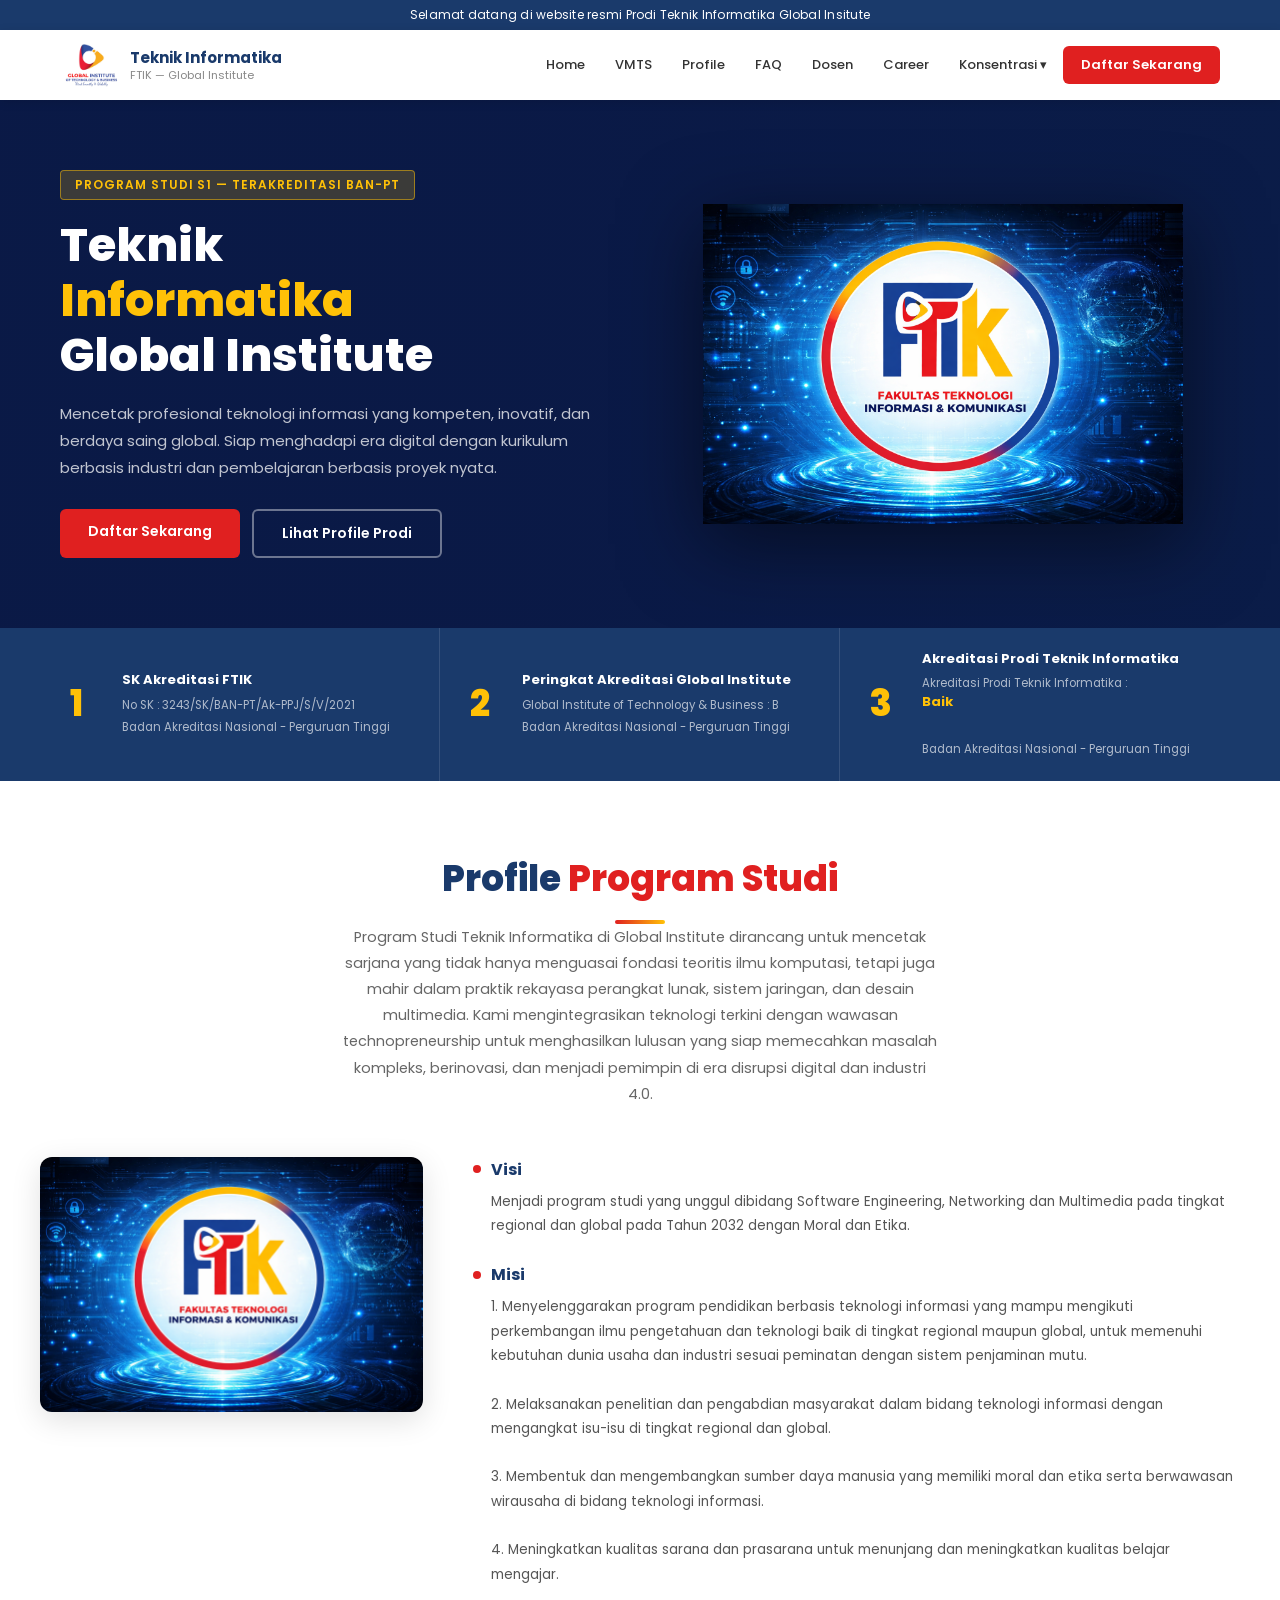
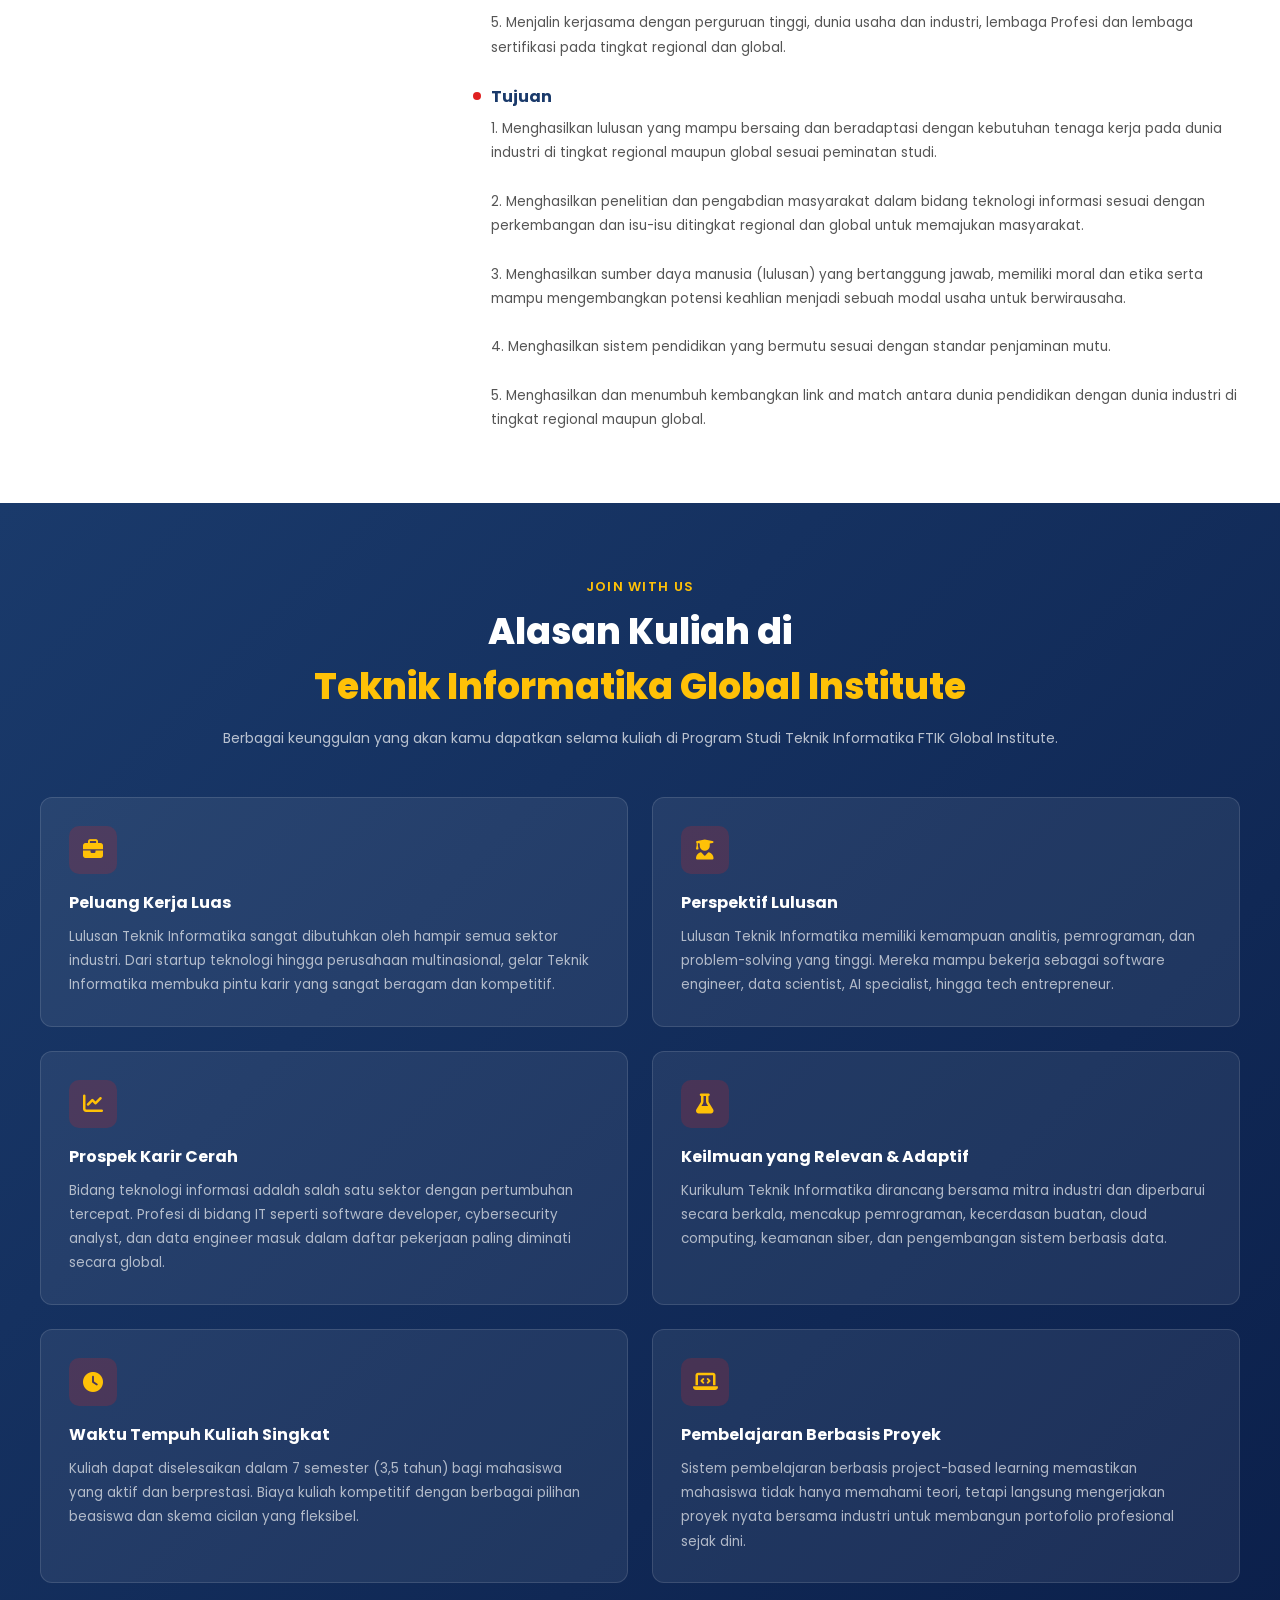
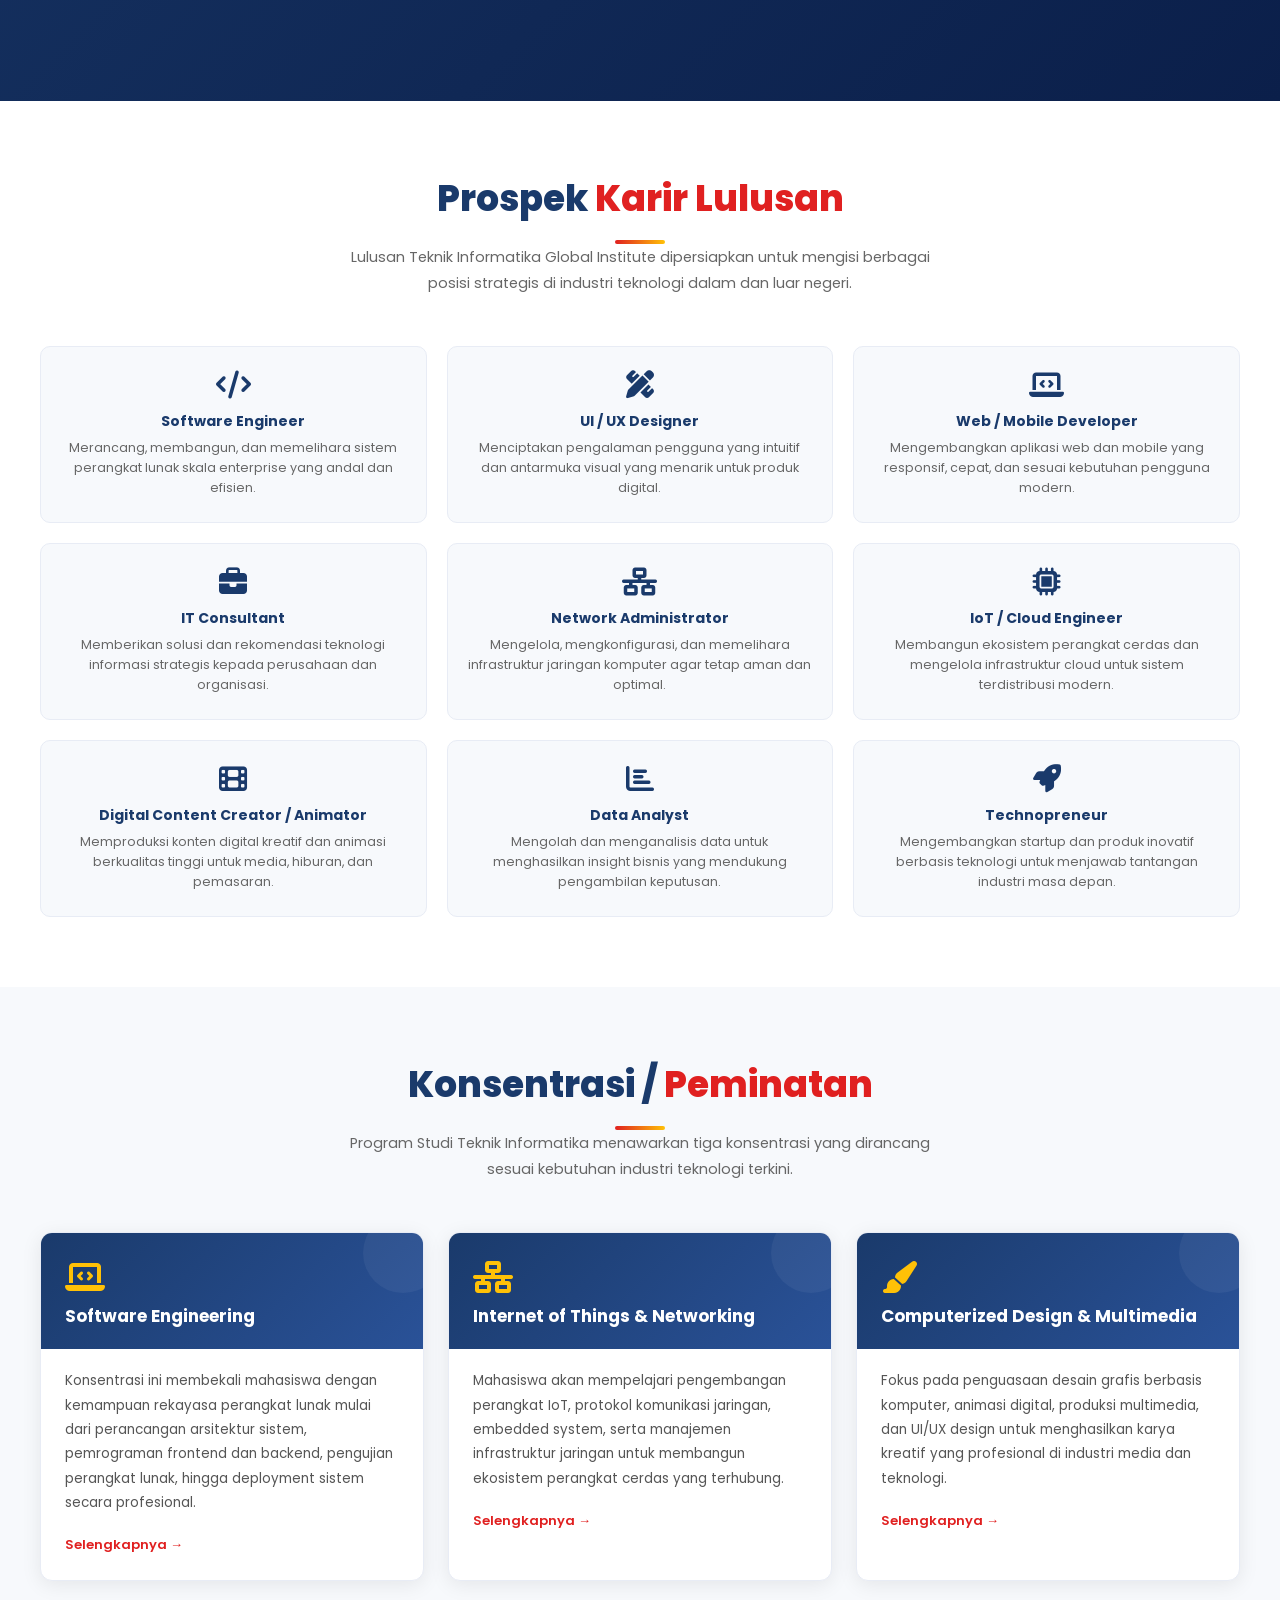
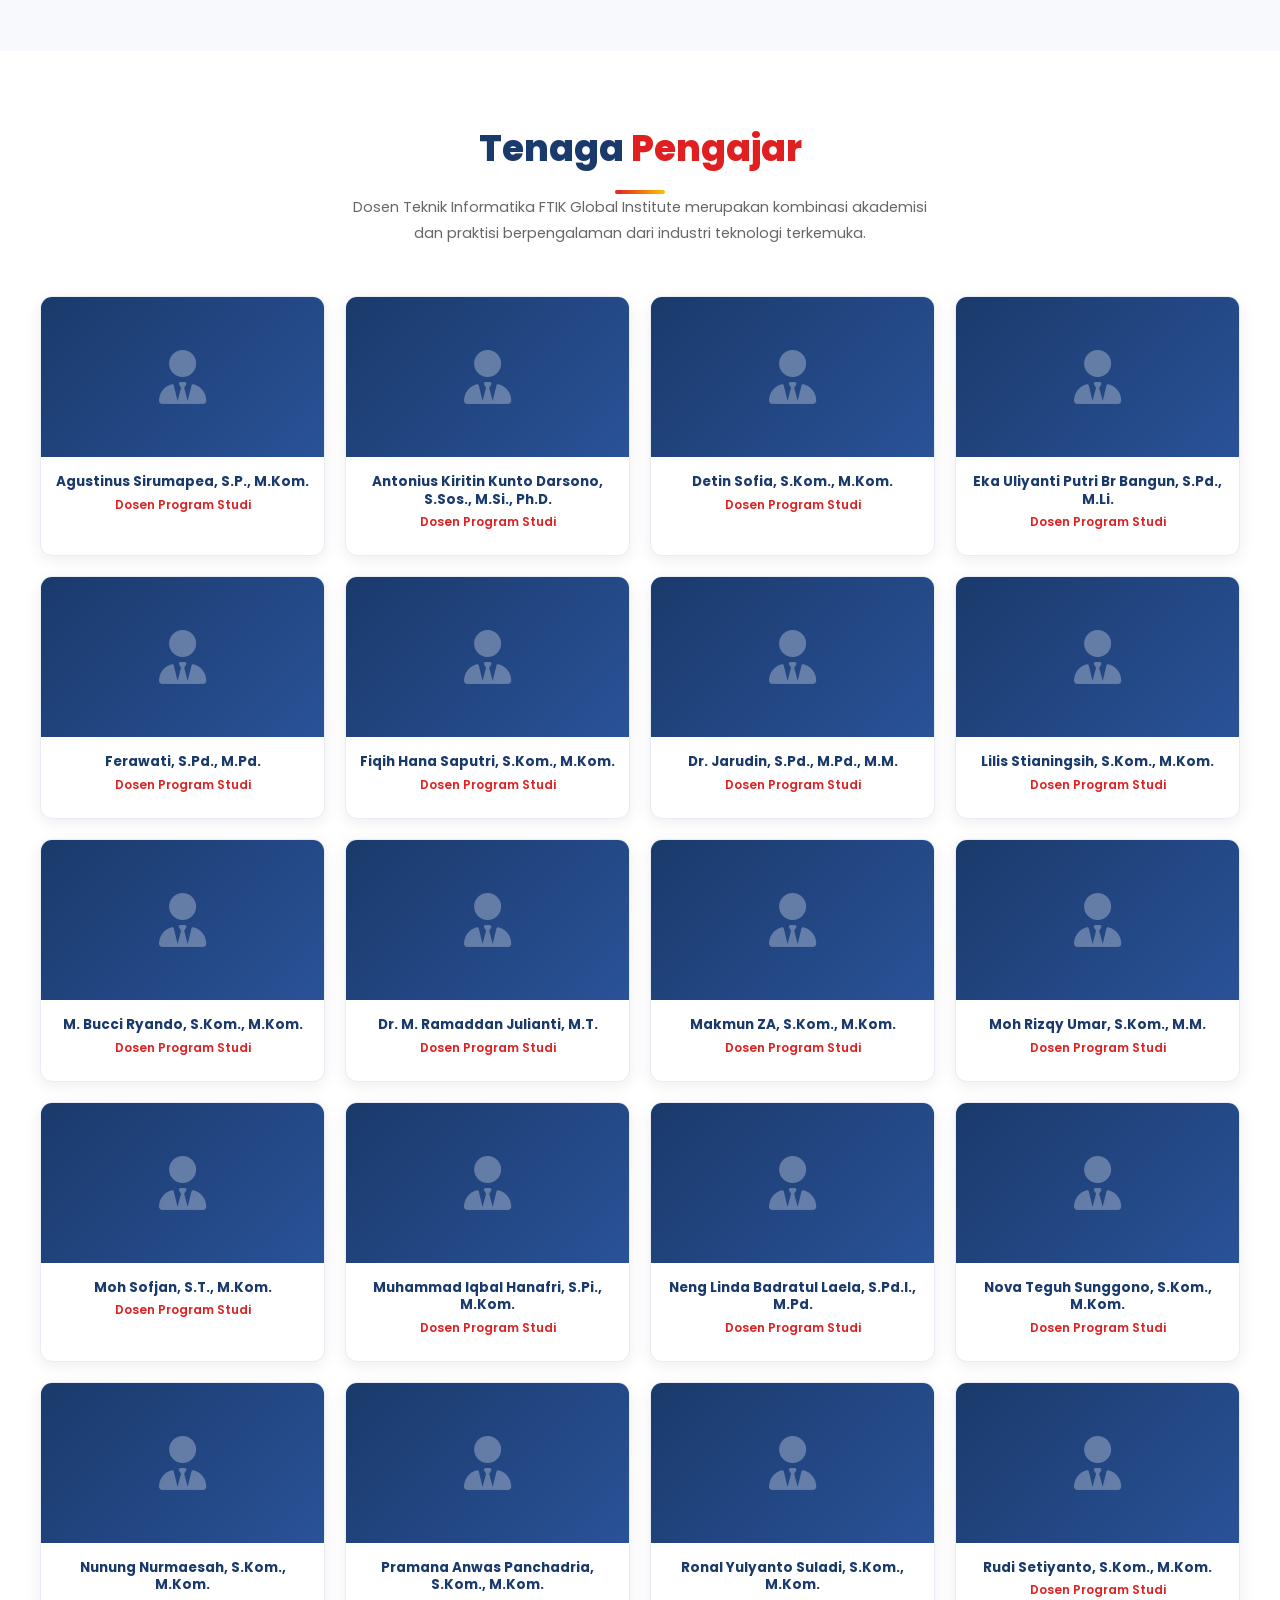
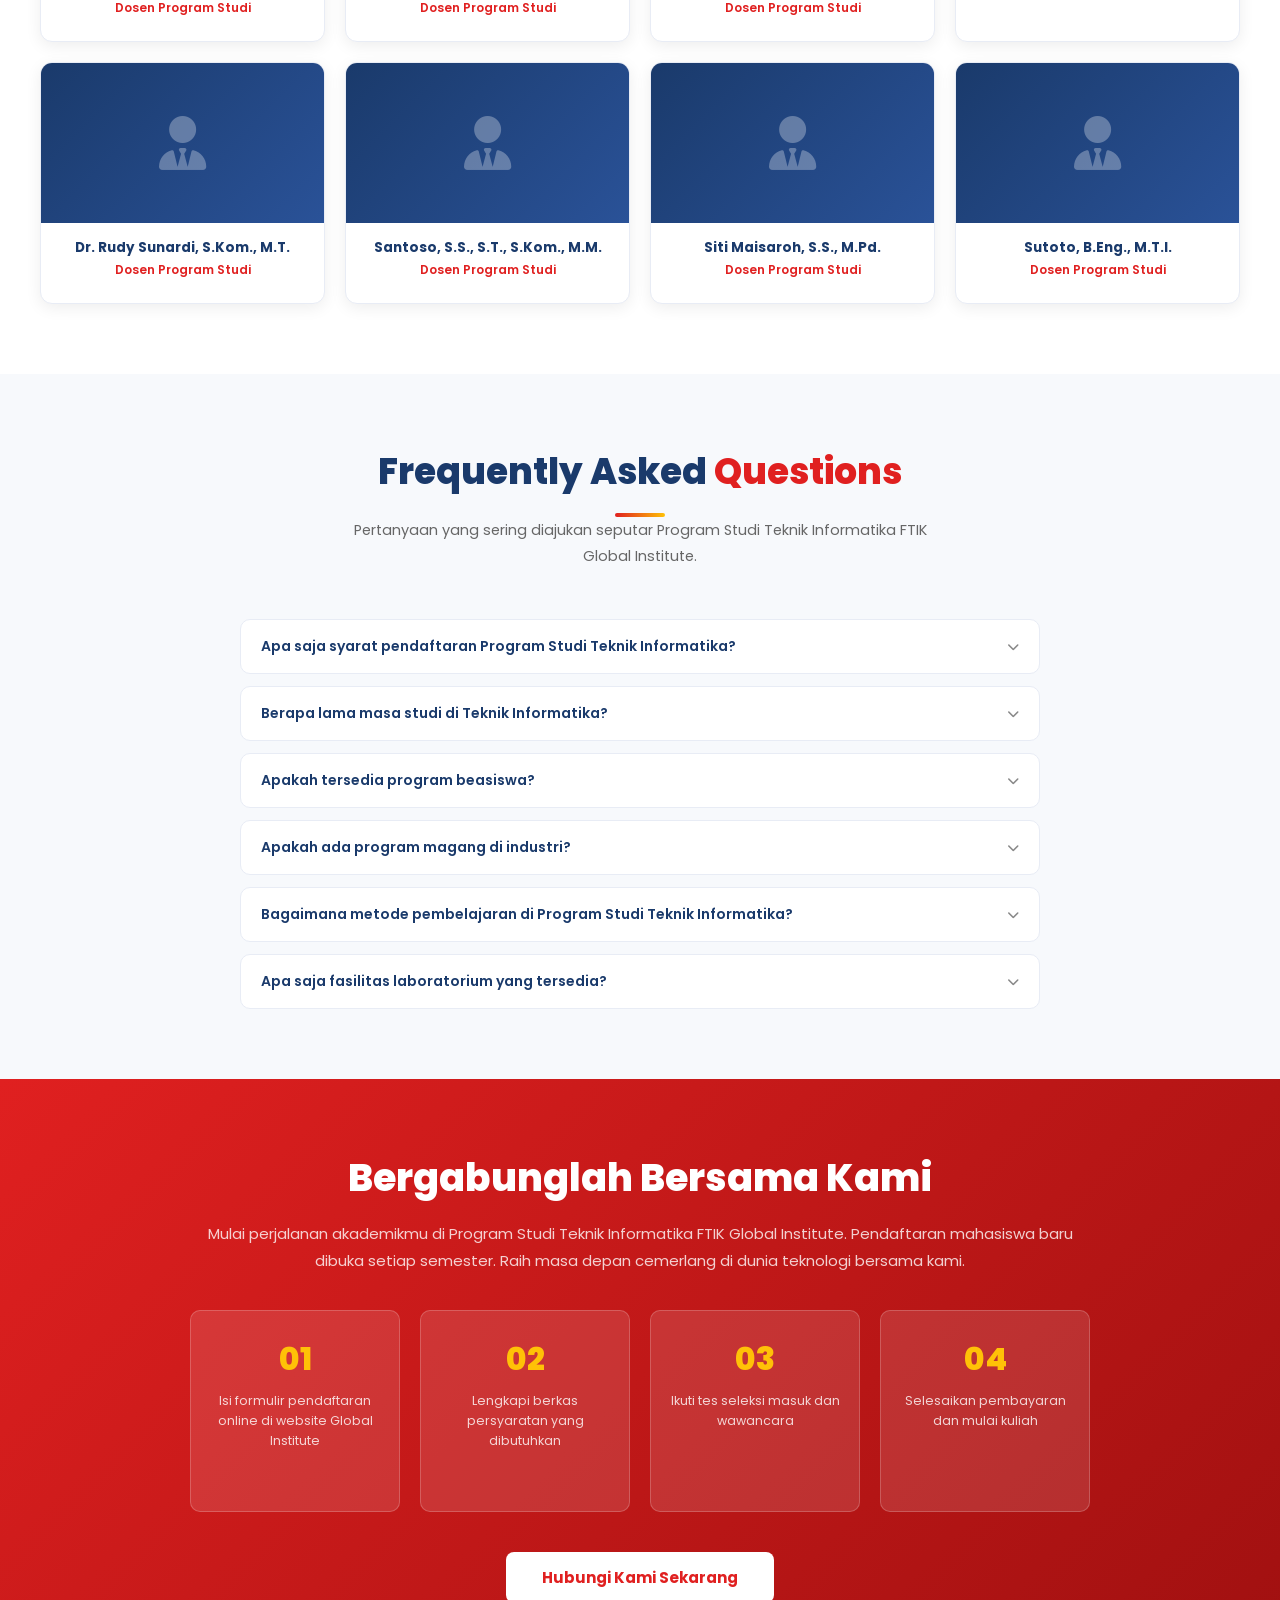
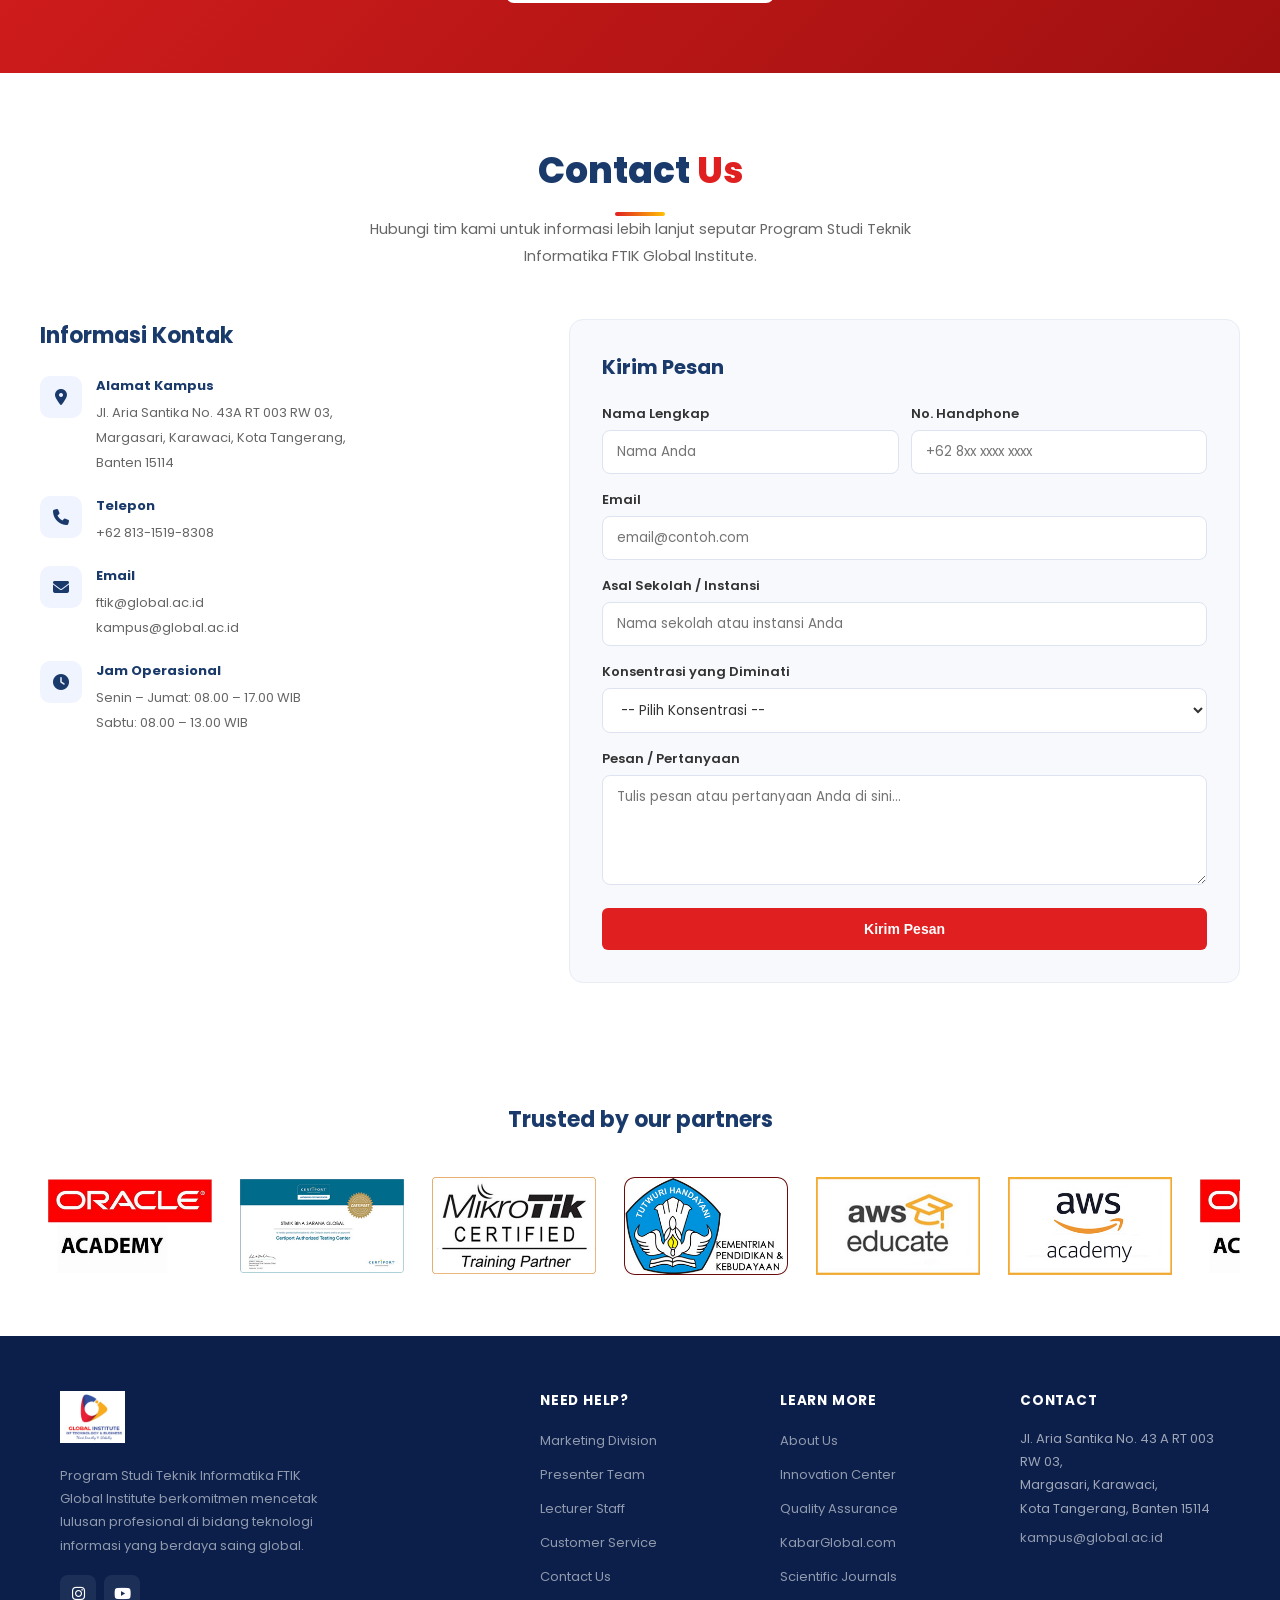
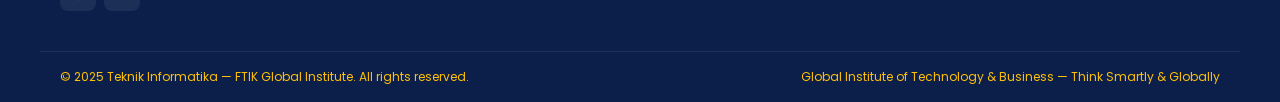
<file: index.html>
<!DOCTYPE html>
<html lang="id">
<head>
<meta charset="UTF-8">
<meta name="viewport" content="width=device-width, initial-scale=1.0">
<title>Teknik Informatika - FTIK Global Institute</title>
<link href="https://fonts.googleapis.com/css2?family=Poppins:wght@300;400;500;600;700;800&display=swap" rel="stylesheet">
<link rel="stylesheet" href="https://cdnjs.cloudflare.com/ajax/libs/font-awesome/6.4.0/css/all.min.css">
<link rel="stylesheet" href="css/style.css">
<link rel="icon" href="img/Logo Global.png">
</head>
<body>

<!-- TOPBAR -->
<div class="topbar">
  Selamat datang di website resmi Prodi Teknik Informatika Global Insitute
</div>

<!-- NAVBAR -->
<nav id="mainNav">
  <div class="nav-container">
    <a href="#" class="nav-logo">
      <img src="img/logo-global.jpeg" alt="Global Institute">
      <div class="nav-logo-text">
        <div class="prodi-name">Teknik Informatika</div>
        <div class="faculty-name">FTIK &mdash; Global Institute</div>
      </div>
    </a>
    <ul class="nav-links">
      <li><a href="#hero" class="active">Home</a></li>
      <li><a href="#vmts">VMTS</a></li>
      <li><a href="#profil">Profile</a></li>
      <li><a href="#faq">FAQ</a></li>
      <li><a href="#dosen">Dosen</a></li>
      <li><a href="#prospek">Career</a></li>
      <li class="dropdown">
        <a href="#">Konsentrasi &#9662;</a>
        <div class="dropdown-menu">
          <a href="kurikulum/se.html">Software Engineering</a>
          <a href="kurikulum/iotn.html">Internet of Things &amp; Networking</a>
          <a href="kurikulum/cdm.html">Computerized Design &amp; Multimedia</a>
        </div>
      </li>
      <li><a href="#kontak" class="nav-cta-btn">Daftar Sekarang</a></li>
    </ul>
    <button class="hamburger" id="hamburger" aria-label="Menu">
      <span></span><span></span><span></span>
    </button>
  </div>
  <div class="mobile-nav" id="mobileNav">
    <ul>
      <li><a href="#hero" onclick="closeMob()">Home</a></li>
      <li><a href="#vmts" onclick="closeMob()">VMTS</a></li>
      <li><a href="#profil" onclick="closeMob()">Profile</a></li>
      <li><a href="#faq" onclick="closeMob()">FAQ</a></li>
      <li><a href="#dosen" onclick="closeMob()">Dosen</a></li>
      <li><a href="#prospek" onclick="closeMob()">Career</a></li>
      <li><a href="#konsentrasi" onclick="closeMob()">Konsentrasi</a></li>
      <li><a href="#kontak" onclick="closeMob()">Daftar Sekarang</a></li>
    </ul>
  </div>
</nav>

<!-- HERO -->
<section class="hero" id="hero">
  <div class="hero-bg" id="heroBg"></div>
  <div class="hero-overlay"></div>
  <div class="hero-content">
    <div class="hero-text">
      <div class="label">Program Studi S1 &mdash; Terakreditasi BAN-PT</div>
      <h1>Teknik<br><span>Informatika</span><br>Global Institute</h1>
      <p>Mencetak profesional teknologi informasi yang kompeten, inovatif, dan berdaya saing global. Siap menghadapi era digital dengan kurikulum berbasis industri dan pembelajaran berbasis proyek nyata.</p>
      <div class="hero-btns">
        <a href="#daftar" class="btn-red">Daftar Sekarang</a>
        <a href="#profil" class="btn-outline-white">Lihat Profile Prodi</a>
      </div>
    </div>
    <div class="hero-img">
      <img src="img/banner-ftik.png" alt="FTIK Teknik Informatika">
    </div>
  </div>
</section>

<!-- AKREDITASI STRIP -->
<div class="accred-strip">
  <div class="accred-inner">
    <div class="accred-item">
      <div class="accred-num">1</div>
      <div class="accred-text">
        <strong>SK Akreditasi FTIK</strong>
        <span>No SK : 3243/SK/BAN-PT/Ak-PPJ/S/V/2021<br>Badan Akreditasi Nasional - Perguruan Tinggi</span>
      </div>
    </div>
    <div class="accred-item">
      <div class="accred-num">2</div>
      <div class="accred-text">
        <strong>Peringkat Akreditasi Global Institute</strong>
        <span>Global Institute of Technology &amp; Business : B<br>Badan Akreditasi Nasional - Perguruan Tinggi</span>
      </div>
    </div>
    <div class="accred-item">
      <div class="accred-num">3</div>
      <div class="accred-text">
        <strong>Akreditasi Prodi Teknik Informatika</strong>
        <span>Akreditasi Prodi Teknik Informatika : <strong style="color:#ffc107">Baik</strong><br>Badan Akreditasi Nasional - Perguruan Tinggi</span>
      </div>
    </div>
  </div>
</div>

<!-- PROFIL -->
<section class="section" id="profil">
  <div class="container">
    <div class="section-header">
      <h2>Profile <span>Program Studi</span></h2>
      <div class="divider"></div>
      <p>Program Studi Teknik Informatika di Global Institute dirancang untuk mencetak sarjana yang tidak hanya menguasai fondasi teoritis ilmu komputasi, tetapi juga mahir dalam praktik rekayasa perangkat lunak, sistem jaringan, dan desain multimedia. Kami mengintegrasikan teknologi terkini dengan wawasan technopreneurship untuk menghasilkan lulusan yang siap memecahkan masalah kompleks, berinovasi, dan menjadi pemimpin di era disrupsi digital dan industri 4.0.</p>
    </div>
    <div class="why-grid" id="vmts">
      <img src="img/banner-ftik.png" alt="Tentang FTIK Teknik Informatika">
      <div class="why-items">
        <div class="why-item">
          <h4>Visi</h4>
          <p>Menjadi program studi yang unggul dibidang Software Engineering, Networking dan Multimedia pada tingkat regional dan global pada Tahun 2032 dengan Moral dan Etika.</p>
        </div>
        <div class="why-item">
          <h4>Misi</h4>
          <p>1. Menyelenggarakan program pendidikan berbasis teknologi informasi yang mampu mengikuti perkembangan ilmu pengetahuan dan teknologi baik di tingkat regional maupun global, untuk memenuhi kebutuhan dunia usaha dan industri sesuai peminatan dengan sistem penjaminan mutu. <br><br> 2. Melaksanakan penelitian dan pengabdian masyarakat dalam bidang teknologi informasi dengan mengangkat isu-isu di tingkat regional dan global. <br><br> 3. Membentuk dan mengembangkan sumber daya manusia yang memiliki moral dan etika serta berwawasan wirausaha di bidang teknologi informasi. <br><br> 4. Meningkatkan kualitas sarana dan prasarana untuk menunjang dan meningkatkan kualitas belajar mengajar. <br><br> 5. Menjalin kerjasama dengan perguruan tinggi, dunia usaha dan industri, lembaga Profesi dan lembaga sertifikasi pada tingkat regional dan global.</p>
        </div>
        <div class="why-item">
          <h4>Tujuan</h4>
          <p>1. Menghasilkan lulusan yang mampu bersaing dan beradaptasi dengan kebutuhan tenaga kerja pada dunia industri di tingkat regional maupun global sesuai peminatan studi. <br><br> 2. Menghasilkan penelitian dan pengabdian masyarakat dalam bidang teknologi informasi sesuai dengan perkembangan dan isu-isu ditingkat regional dan global untuk memajukan masyarakat. <br><br> 3. Menghasilkan sumber daya manusia (lulusan) yang bertanggung jawab, memiliki moral dan etika serta mampu mengembangkan potensi keahlian menjadi sebuah modal usaha untuk berwirausaha. <br><br> 4. Menghasilkan sistem pendidikan yang bermutu sesuai dengan standar penjaminan mutu. <br><br> 5. Menghasilkan dan menumbuh kembangkan link and match antara dunia pendidikan dengan dunia industri di tingkat regional maupun global.</p>
        </div>
      </div>
    </div>
  </div>
</section>

<!-- JOIN WITH US -->
<section class="join-section">
  <div class="join-inner">
    <div class="join-title">
      <span>Join With Us</span>
      <h2>Alasan Kuliah di<br><em>Teknik Informatika Global Institute</em></h2>
    </div>
    <p class="join-subtitle">Berbagai keunggulan yang akan kamu dapatkan selama kuliah di Program Studi Teknik Informatika FTIK Global Institute.</p>
    <div class="join-blocks">
      <div class="join-block">
        <div class="join-block-icon"><i class="fas fa-briefcase"></i></div>
        <h4>Peluang Kerja Luas</h4>
        <p>Lulusan Teknik Informatika sangat dibutuhkan oleh hampir semua sektor industri. Dari startup teknologi hingga perusahaan multinasional, gelar Teknik Informatika membuka pintu karir yang sangat beragam dan kompetitif.</p>
      </div>
      <div class="join-block">
        <div class="join-block-icon"><i class="fas fa-user-graduate"></i></div>
        <h4>Perspektif Lulusan</h4>
        <p>Lulusan Teknik Informatika memiliki kemampuan analitis, pemrograman, dan problem-solving yang tinggi. Mereka mampu bekerja sebagai software engineer, data scientist, AI specialist, hingga tech entrepreneur.</p>
      </div>
      <div class="join-block">
        <div class="join-block-icon"><i class="fas fa-chart-line"></i></div>
        <h4>Prospek Karir Cerah</h4>
        <p>Bidang teknologi informasi adalah salah satu sektor dengan pertumbuhan tercepat. Profesi di bidang IT seperti software developer, cybersecurity analyst, dan data engineer masuk dalam daftar pekerjaan paling diminati secara global.</p>
      </div>
      <div class="join-block">
        <div class="join-block-icon"><i class="fas fa-flask"></i></div>
        <h4>Keilmuan yang Relevan &amp; Adaptif</h4>
        <p>Kurikulum Teknik Informatika dirancang bersama mitra industri dan diperbarui secara berkala, mencakup pemrograman, kecerdasan buatan, cloud computing, keamanan siber, dan pengembangan sistem berbasis data.</p>
      </div>
      <div class="join-block">
        <div class="join-block-icon"><i class="fas fa-clock"></i></div>
        <h4>Waktu Tempuh Kuliah Singkat</h4>
        <p>Kuliah dapat diselesaikan dalam 7 semester (3,5 tahun) bagi mahasiswa yang aktif dan berprestasi. Biaya kuliah kompetitif dengan berbagai pilihan beasiswa dan skema cicilan yang fleksibel.</p>
      </div>
      <div class="join-block">
        <div class="join-block-icon"><i class="fas fa-laptop-code"></i></div>
        <h4>Pembelajaran Berbasis Proyek</h4>
        <p>Sistem pembelajaran berbasis project-based learning memastikan mahasiswa tidak hanya memahami teori, tetapi langsung mengerjakan proyek nyata bersama industri untuk membangun portofolio profesional sejak dini.</p>
      </div>
    </div>
  </div>
</section>

<!-- PROSPEK KERJA -->
<section class="prospek-section section" id="prospek">
  <div class="container">
    <div class="section-header">
      <h2>Prospek <span>Karir Lulusan</span></h2>
      <div class="divider"></div>
      <p>Lulusan Teknik Informatika Global Institute dipersiapkan untuk mengisi berbagai posisi strategis di industri teknologi dalam dan luar negeri.</p>
    </div>
    <div class="prospek-grid">
      <div class="prospek-card">
        <i class="fas fa-code"></i>
        <h5>Software Engineer</h5>
        <p>Merancang, membangun, dan memelihara sistem perangkat lunak skala enterprise yang andal dan efisien.</p>
      </div>
      <div class="prospek-card">
        <i class="fas fa-pencil-ruler"></i>
        <h5>UI / UX Designer</h5>
        <p>Menciptakan pengalaman pengguna yang intuitif dan antarmuka visual yang menarik untuk produk digital.</p>
      </div>
      <div class="prospek-card">
        <i class="fas fa-laptop-code"></i>
        <h5>Web / Mobile Developer</h5>
        <p>Mengembangkan aplikasi web dan mobile yang responsif, cepat, dan sesuai kebutuhan pengguna modern.</p>
      </div>
      <div class="prospek-card">
        <i class="fas fa-briefcase"></i>
        <h5>IT Consultant</h5>
        <p>Memberikan solusi dan rekomendasi teknologi informasi strategis kepada perusahaan dan organisasi.</p>
      </div>
      <div class="prospek-card">
        <i class="fas fa-network-wired"></i>
        <h5>Network Administrator</h5>
        <p>Mengelola, mengkonfigurasi, dan memelihara infrastruktur jaringan komputer agar tetap aman dan optimal.</p>
      </div>
      <div class="prospek-card">
        <i class="fas fa-microchip"></i>
        <h5>IoT / Cloud Engineer</h5>
        <p>Membangun ekosistem perangkat cerdas dan mengelola infrastruktur cloud untuk sistem terdistribusi modern.</p>
      </div>
      <div class="prospek-card">
        <i class="fas fa-film"></i>
        <h5>Digital Content Creator / Animator</h5>
        <p>Memproduksi konten digital kreatif dan animasi berkualitas tinggi untuk media, hiburan, dan pemasaran.</p>
      </div>
      <div class="prospek-card">
        <i class="fas fa-chart-bar"></i>
        <h5>Data Analyst</h5>
        <p>Mengolah dan menganalisis data untuk menghasilkan insight bisnis yang mendukung pengambilan keputusan.</p>
      </div>
      <div class="prospek-card">
        <i class="fas fa-rocket"></i>
        <h5>Technopreneur</h5>
        <p>Mengembangkan startup dan produk inovatif berbasis teknologi untuk menjawab tantangan industri masa depan.</p>
      </div>
    </div>
  </div>
</section>

<!-- KONSENTRASI -->
<section class="section section-alt" id="konsentrasi">
  <div class="container">
    <div class="section-header">
      <h2>Konsentrasi / <span>Peminatan</span></h2>
      <div class="divider"></div>
      <p>Program Studi Teknik Informatika menawarkan tiga konsentrasi yang dirancang sesuai kebutuhan industri teknologi terkini.</p>
    </div>
    <div class="konsentrasi-grid">
      <div class="konsentrasi-card">
        <div class="konsentrasi-top">
          <i class="fas fa-laptop-code"></i>
          <h4>Software Engineering</h4>
        </div>
        <div class="konsentrasi-body">
          <p>Konsentrasi ini membekali mahasiswa dengan kemampuan rekayasa perangkat lunak mulai dari perancangan arsitektur sistem, pemrograman frontend dan backend, pengujian perangkat lunak, hingga deployment sistem secara profesional.</p>
          <a href="kurikulum/se.html">Selengkapnya &rarr;</a>
        </div>
      </div>
      <div class="konsentrasi-card">
        <div class="konsentrasi-top">
          <i class="fas fa-network-wired"></i>
          <h4>Internet of Things &amp; Networking</h4>
        </div>
        <div class="konsentrasi-body">
          <p>Mahasiswa akan mempelajari pengembangan perangkat IoT, protokol komunikasi jaringan, embedded system, serta manajemen infrastruktur jaringan untuk membangun ekosistem perangkat cerdas yang terhubung.</p>
          <a href="kurikulum/iotn.html">Selengkapnya &rarr;</a>
        </div>
      </div>
      <div class="konsentrasi-card">
        <div class="konsentrasi-top">
          <i class="fas fa-paint-brush"></i>
          <h4>Computerized Design &amp; Multimedia</h4>
        </div>
        <div class="konsentrasi-body">
          <p>Fokus pada penguasaan desain grafis berbasis komputer, animasi digital, produksi multimedia, dan UI/UX design untuk menghasilkan karya kreatif yang profesional di industri media dan teknologi.</p>
          <a href="kurikulum/cdm.html">Selengkapnya &rarr;</a>
        </div>
      </div>
    </div>
  </div>
</section>

<!-- DOSEN -->
<section class="section" id="dosen">
  <div class="container">
    <div class="section-header">
      <h2>Tenaga <span>Pengajar</span></h2>
      <div class="divider"></div>
      <p>Dosen Teknik Informatika FTIK Global Institute merupakan kombinasi akademisi dan praktisi berpengalaman dari industri teknologi terkemuka.</p>
    </div>
    <div class="dosen-grid">
      <div class="dosen-card">
        <div class="dosen-photo"><i class="fas fa-user-tie"></i></div>
        <div class="dosen-info">
          <h5>Agustinus Sirumapea, S.P., M.Kom.</h5>
          <div class="jabatan">Dosen Program Studi</div>
          <!-- <div class="keahlian">AI &amp; Machine Learning</div> -->
        </div>
      </div>
      <div class="dosen-card">
        <div class="dosen-photo"><i class="fas fa-user-tie"></i></div>
        <div class="dosen-info">
          <h5>Antonius Kiritin Kunto Darsono, S.Sos., M.Si., Ph.D.</h5>
          <div class="jabatan">Dosen Program Studi</div>
        </div>
      </div>
      <div class="dosen-card">
        <div class="dosen-photo"><i class="fas fa-user-tie"></i></div>
        <div class="dosen-info">
          <h5>Detin Sofia, S.Kom., M.Kom.</h5>
          <div class="jabatan">Dosen Program Studi</div>
        </div>
      </div>
      <div class="dosen-card">
        <div class="dosen-photo"><i class="fas fa-user-tie"></i></div>
        <div class="dosen-info">
          <h5>Eka Uliyanti Putri Br Bangun, S.Pd., M.Li.</h5>
          <div class="jabatan">Dosen Program Studi</div>
        </div>
      </div>
      <div class="dosen-card">
        <div class="dosen-photo"><i class="fas fa-user-tie"></i></div>
        <div class="dosen-info">
          <h5>Ferawati, S.Pd., M.Pd.</h5>
          <div class="jabatan">Dosen Program Studi</div>
        </div>
      </div>
      <div class="dosen-card">
        <div class="dosen-photo"><i class="fas fa-user-tie"></i></div>
        <div class="dosen-info">
          <h5>Fiqih Hana Saputri, S.Kom., M.Kom.</h5>
          <div class="jabatan">Dosen Program Studi</div>
        </div>
      </div>
      <div class="dosen-card">
        <div class="dosen-photo"><i class="fas fa-user-tie"></i></div>
        <div class="dosen-info">
          <h5>Dr. Jarudin, S.Pd., M.Pd., M.M.</h5>
          <div class="jabatan">Dosen Program Studi</div>
        </div>
      </div>
      <div class="dosen-card">
        <div class="dosen-photo"><i class="fas fa-user-tie"></i></div>
        <div class="dosen-info">
          <h5>Lilis Stianingsih, S.Kom., M.Kom.</h5>
          <div class="jabatan">Dosen Program Studi</div>
        </div>
      </div>
      <div class="dosen-card">
        <div class="dosen-photo"><i class="fas fa-user-tie"></i></div>
        <div class="dosen-info">
          <h5>M. Bucci Ryando, S.Kom., M.Kom.</h5>
          <div class="jabatan">Dosen Program Studi</div>
        </div>
      </div>
      <div class="dosen-card">
        <div class="dosen-photo"><i class="fas fa-user-tie"></i></div>
        <div class="dosen-info">
          <h5>Dr. M. Ramaddan Julianti, M.T.</h5>
          <div class="jabatan">Dosen Program Studi</div>
        </div>
      </div>
      <div class="dosen-card">
        <div class="dosen-photo"><i class="fas fa-user-tie"></i></div>
        <div class="dosen-info">
          <h5>Makmun ZA, S.Kom., M.Kom.</h5>
          <div class="jabatan">Dosen Program Studi</div>
        </div>
      </div>
      <div class="dosen-card">
        <div class="dosen-photo"><i class="fas fa-user-tie"></i></div>
        <div class="dosen-info">
          <h5>Moh Rizqy Umar, S.Kom., M.M.</h5>
          <div class="jabatan">Dosen Program Studi</div>
        </div>
      </div>
      <div class="dosen-card">
        <div class="dosen-photo"><i class="fas fa-user-tie"></i></div>
        <div class="dosen-info">
          <h5>Moh Sofjan, S.T., M.Kom.</h5>
          <div class="jabatan">Dosen Program Studi</div>
        </div>
      </div>
      <div class="dosen-card">
        <div class="dosen-photo"><i class="fas fa-user-tie"></i></div>
        <div class="dosen-info">
          <h5>Muhammad Iqbal Hanafri, S.Pi., M.Kom.</h5>
          <div class="jabatan">Dosen Program Studi</div>
        </div>
      </div>
      <div class="dosen-card">
        <div class="dosen-photo"><i class="fas fa-user-tie"></i></div>
        <div class="dosen-info">
          <h5>Neng Linda Badratul Laela, S.Pd.I., M.Pd.</h5>
          <div class="jabatan">Dosen Program Studi</div>
        </div>
      </div>
      <div class="dosen-card">
        <div class="dosen-photo"><i class="fas fa-user-tie"></i></div>
        <div class="dosen-info">
          <h5>Nova Teguh Sunggono, S.Kom., M.Kom.</h5>
          <div class="jabatan">Dosen Program Studi</div>
        </div>
      </div>
      <div class="dosen-card">
        <div class="dosen-photo"><i class="fas fa-user-tie"></i></div>
        <div class="dosen-info">
          <h5>Nunung Nurmaesah, S.Kom., M.Kom.</h5>
          <div class="jabatan">Dosen Program Studi</div>
        </div>
      </div>
      <div class="dosen-card">
        <div class="dosen-photo"><i class="fas fa-user-tie"></i></div>
        <div class="dosen-info">
          <h5>Pramana Anwas Panchadria, S.Kom., M.Kom.</h5>
          <div class="jabatan">Dosen Program Studi</div>
        </div>
      </div>
      <div class="dosen-card">
        <div class="dosen-photo"><i class="fas fa-user-tie"></i></div>
        <div class="dosen-info">
          <h5>Ronal Yulyanto Suladi, S.Kom., M.Kom.</h5>
          <div class="jabatan">Dosen Program Studi</div>
        </div>
      </div>
      <div class="dosen-card">
        <div class="dosen-photo"><i class="fas fa-user-tie"></i></div>
        <div class="dosen-info">
          <h5>Rudi Setiyanto, S.Kom., M.Kom.</h5>
          <div class="jabatan">Dosen Program Studi</div>
        </div>
      </div>
      <div class="dosen-card">
        <div class="dosen-photo"><i class="fas fa-user-tie"></i></div>
        <div class="dosen-info">
          <h5>Dr. Rudy Sunardi, S.Kom., M.T.</h5>
          <div class="jabatan">Dosen Program Studi</div>
        </div>
      </div>
      <div class="dosen-card">
        <div class="dosen-photo"><i class="fas fa-user-tie"></i></div>
        <div class="dosen-info">
          <h5>Santoso, S.S., S.T., S.Kom., M.M.</h5>
          <div class="jabatan">Dosen Program Studi</div>
        </div>
      </div>
      <div class="dosen-card">
        <div class="dosen-photo"><i class="fas fa-user-tie"></i></div>
        <div class="dosen-info">
          <h5>Siti Maisaroh, S.S., M.Pd.</h5>
          <div class="jabatan">Dosen Program Studi</div>
        </div>
      </div>
      <div class="dosen-card">
        <div class="dosen-photo"><i class="fas fa-user-tie"></i></div>
        <div class="dosen-info">
          <h5>Sutoto, B.Eng., M.T.I.</h5>
          <div class="jabatan">Dosen Program Studi</div>
        </div>
      </div>
    </div>
  </div>
</section>

<!-- FAQ -->
<section class="section section-alt" id="faq">
  <div class="container">
    <div class="section-header">
      <h2>Frequently Asked <span>Questions</span></h2>
      <div class="divider"></div>
      <p>Pertanyaan yang sering diajukan seputar Program Studi Teknik Informatika FTIK Global Institute.</p>
    </div>
    <div class="faq-list">
      <div class="faq-item">
        <div class="faq-q">Apa saja syarat pendaftaran Program Studi Teknik Informatika? <i class="fas fa-chevron-down"></i></div>
        <div class="faq-a">Syarat pendaftaran meliputi: ijazah SMA/SMK/sederajat, pas foto terbaru, KTP/KK, dan mengisi formulir pendaftaran online. Tidak ada persyaratan jurusan SMA tertentu – semua latar belakang disambut.</div>
      </div>
      <div class="faq-item">
        <div class="faq-q">Berapa lama masa studi di Teknik Informatika? <i class="fas fa-chevron-down"></i></div>
        <div class="faq-a">Masa studi normal adalah 8 semester (4 tahun), namun mahasiswa berprestasi dapat menyelesaikan dalam 7 semester (3,5 tahun). Program studi kami juga menyediakan jalur percepatan kelulusan.</div>
      </div>
      <div class="faq-item">
        <div class="faq-q">Apakah tersedia program beasiswa? <i class="fas fa-chevron-down"></i></div>
        <div class="faq-a">Ya, tersedia berbagai program beasiswa antara lain: beasiswa prestasi akademik, beasiswa mahasiswa tidak mampu, beasiswa KIP-Kuliah dari pemerintah, serta beasiswa dari mitra industri yang bekerja sama dengan Global Institute.</div>
      </div>
      <div class="faq-item">
        <div class="faq-q">Apakah ada program magang di industri? <i class="fas fa-chevron-down"></i></div>
        <div class="faq-a">Tentu. Program Studi Teknik Informatika memiliki kemitraan aktif dengan 100+ perusahaan teknologi. Magang industri terintegrasi dalam kurikulum pada semester 6-7 dan difasilitasi oleh tim career center kami.</div>
      </div>
      <div class="faq-item">
        <div class="faq-q">Bagaimana metode pembelajaran di Program Studi Teknik Informatika? <i class="fas fa-chevron-down"></i></div>
        <div class="faq-a">Pembelajaran menggunakan metode project-based learning, case study industri, praktikum laboratorium, serta kuliah tamu dari praktisi teknologi terkemuka. Tersedia juga pilihan kelas reguler dan kelas karyawan untuk fleksibilitas belajar.</div>
      </div>
      <div class="faq-item">
        <div class="faq-q">Apa saja fasilitas laboratorium yang tersedia? <i class="fas fa-chevron-down"></i></div>
        <div class="faq-a">Fasilitas meliputi: Lab Pemrograman berkapasitas 40 unit PC, Lab Jaringan &amp; Keamanan Siber, Lab AI &amp; Data Science, studio multimedia, perpustakaan digital, serta akses ke platform cloud komputasi untuk praktikum.</div>
      </div>
    </div>
  </div>
</section>

<!-- PENDAFTARAN -->
<section class="daftar-section" id="daftar">
  <div class="daftar-inner">
    <h2>Bergabunglah Bersama Kami</h2>
    <p>Mulai perjalanan akademikmu di Program Studi Teknik Informatika FTIK Global Institute. Pendaftaran mahasiswa baru dibuka setiap semester. Raih masa depan cemerlang di dunia teknologi bersama kami.</p>
    <div class="steps-row">
      <div class="step-box">
        <span class="step-num">01</span>
        <p>Isi formulir pendaftaran online di website Global Institute</p>
      </div>
      <div class="step-box">
        <span class="step-num">02</span>
        <p>Lengkapi berkas persyaratan yang dibutuhkan</p>
      </div>
      <div class="step-box">
        <span class="step-num">03</span>
        <p>Ikuti tes seleksi masuk dan wawancara</p>
      </div>
      <div class="step-box">
        <span class="step-num">04</span>
        <p>Selesaikan pembayaran dan mulai kuliah</p>
      </div>
    </div>
    <a href="#kontak" class="btn-white">Hubungi Kami Sekarang</a>
  </div>
</section>

<!-- KONTAK -->
<section class="section" id="kontak">
  <div class="container">
    <div class="section-header">
      <h2>Contact <span>Us</span></h2>
      <div class="divider"></div>
      <p>Hubungi tim kami untuk informasi lebih lanjut seputar Program Studi Teknik Informatika FTIK Global Institute.</p>
    </div>
    <div class="kontak-grid">
      <div class="kontak-info">
        <h3>Informasi Kontak</h3>
        <div class="k-item">
          <div class="k-icon"><i class="fas fa-map-marker-alt"></i></div>
          <div class="k-text">
            <strong>Alamat Kampus</strong>
            <span>Jl. Aria Santika No. 43A RT 003 RW 03,<br>Margasari, Karawaci, Kota Tangerang,<br>Banten 15114</span>
          </div>
        </div>
        <div class="k-item">
          <div class="k-icon"><i class="fas fa-phone"></i></div>
          <div class="k-text">
            <strong>Telepon</strong>
            <span>+62 813-1519-8308</span>
          </div>
        </div>
        <div class="k-item">
          <div class="k-icon"><i class="fas fa-envelope"></i></div>
          <div class="k-text">
            <strong>Email</strong>
            <span>ftik@global.ac.id<br>kampus@global.ac.id</span>
          </div>
        </div>
        <div class="k-item">
          <div class="k-icon"><i class="fas fa-clock"></i></div>
          <div class="k-text">
            <strong>Jam Operasional</strong>
            <span>Senin &ndash; Jumat: 08.00 &ndash; 17.00 WIB<br>Sabtu: 08.00 &ndash; 13.00 WIB</span>
          </div>
        </div>
      </div>
      <div class="kontak-form">
        <h3>Kirim Pesan</h3>
        <div class="form-2col">
          <div class="form-group">
            <label>Nama Lengkap</label>
            <input type="text" placeholder="Nama Anda">
          </div>
          <div class="form-group">
            <label>No. Handphone</label>
            <input type="text" placeholder="+62 8xx xxxx xxxx">
          </div>
        </div>
        <div class="form-group">
          <label>Email</label>
          <input type="email" placeholder="email@contoh.com">
        </div>
        <div class="form-group">
          <label>Asal Sekolah / Instansi</label>
          <input type="text" placeholder="Nama sekolah atau instansi Anda">
        </div>
        <div class="form-group">
          <label>Konsentrasi yang Diminati</label>
          <select>
            <option value="">-- Pilih Konsentrasi --</option>
            <option>Software Engineering</option>
            <option>Internet of Things &amp; Networking</option>
            <option>Computerized Design &amp; Multimedia</option>
          </select>
        </div>
        <div class="form-group">
          <label>Pesan / Pertanyaan</label>
          <textarea placeholder="Tulis pesan atau pertanyaan Anda di sini..."></textarea>
        </div>
        <button class="btn-red" style="width:100%;padding:13px;font-size:14px;" onclick="submitForm(event)">Kirim Pesan</button>
      </div>
    </div>
  </div>
</section>

<!-- PARTNERS -->
<section class="partners-section">
  <div class="container">
    <h3>Trusted by our partners</h3>
    <div class="partners-track-outer">
      <div class="partners-track" id="partnerTrack">
        <div class="partner-logo"><img src="img/partner/ker1.jpg" alt="Partner 1"></div>
        <div class="partner-logo"><img src="img/partner/ker2.jpg" alt="Partner 2"></div>
        <div class="partner-logo"><img src="img/partner/ker3.jpg" alt="Partner 3"></div>
        <div class="partner-logo"><img src="img/partner/ker4.jpg" alt="Partner 4"></div>
        <div class="partner-logo"><img src="img/partner/ker5.jpg" alt="Partner 5"></div>
        <div class="partner-logo"><img src="img/partner/ker6.jpg" alt="Partner 6"></div>
        <div class="partner-logo"><img src="img/partner/ker1.jpg" alt="Partner 1"></div>
        <div class="partner-logo"><img src="img/partner/ker2.jpg" alt="Partner 2"></div>
        <div class="partner-logo"><img src="img/partner/ker3.jpg" alt="Partner 3"></div>
        <div class="partner-logo"><img src="img/partner/ker4.jpg" alt="Partner 4"></div>
        <div class="partner-logo"><img src="img/partner/ker5.jpg" alt="Partner 5"></div>
        <div class="partner-logo"><img src="img/partner/ker6.jpg" alt="Partner 6"></div>
      </div>
    </div>
  </div>
</section>

<!-- FOOTER -->
<footer>
  <div class="footer-top">
    <div class="footer-brand">
      <img src="img/logo-global.jpeg" alt="Global Institute">
      <p>Program Studi Teknik Informatika FTIK Global Institute berkomitmen mencetak lulusan profesional di bidang teknologi informasi yang berdaya saing global.</p>
      <div class="social-links">
        <a href="https://www.instagram.com/binasaranaglobal?igsh=Z2F5eW5uZ3c1N2o5" aria-label="Instagram"><i class="fab fa-instagram"></i></a>
        <a href="https://youtube.com/@binasaranaglobal?si=f7dUXvcL3B7lIeIu" aria-label="YouTube"><i class="fab fa-youtube"></i></a>
        <!-- <a href="#" aria-label="LinkedIn"><i class="fab fa-linkedin-in"></i></a>
        <a href="#" aria-label="Facebook"><i class="fab fa-facebook-f"></i></a> -->
      </div>
    </div>
    <div class="footer-col">
      <h5>Need Help?</h5>
      <ul>
        <li><a href="#">Marketing Division</a></li>
        <li><a href="#">Presenter Team</a></li>
        <li><a href="#">Lecturer Staff</a></li>
        <li><a href="#">Customer Service</a></li>
        <li><a href="#kontak">Contact Us</a></li>
      </ul>
    </div>
    <div class="footer-col">
      <h5>Learn More</h5>
      <ul>
        <li><a href="#">About Us</a></li>
        <li><a href="#">Innovation Center</a></li>
        <li><a href="#">Quality Assurance</a></li>
        <li><a href="#">KabarGlobal.com</a></li>
        <li><a href="#">Scientific Journals</a></li>
      </ul>
    </div>
    <div class="footer-col">
      <h5>Contact</h5>
      <div class="footer-address">
        Jl. Aria Santika No. 43 A RT 003 RW 03,<br>
        Margasari, Karawaci,<br>
        Kota Tangerang, Banten 15114
      </div>
      <div class="footer-address">
        <a href="mailto:kampus@global.ac.id">kampus@global.ac.id</a>
      </div>
    </div>
  </div>
  <div class="footer-bottom">
    <span>&copy; 2025 Teknik Informatika &mdash; FTIK Global Institute. All rights reserved.</span>
    <span>Global Institute of Technology &amp; Business &mdash; <span>Think Smartly &amp; Globally</span></span>
  </div>
</footer>

<script>


// ── Mobile nav ──
const hamburger = document.getElementById('hamburger');
const mobileNav = document.getElementById('mobileNav');
hamburger.addEventListener('click', () => mobileNav.classList.toggle('open'));
function closeMob() { mobileNav.classList.remove('open'); }

// ── FAQ accordion ──
document.querySelectorAll('.faq-q').forEach(q => {
  q.addEventListener('click', () => {
    const item = q.parentElement;
    const isOpen = item.classList.contains('open');
    document.querySelectorAll('.faq-item').forEach(i => i.classList.remove('open'));
    if (!isOpen) item.classList.add('open');
  });
});

// ── Form submit ──
function submitForm(e) {
  const btn = e.target;
  btn.textContent = 'Pesan Berhasil Terkirim!';
  btn.style.background = '#16a34a';
  btn.disabled = true;
  setTimeout(() => {
    btn.textContent = 'Kirim Pesan';
    btn.style.background = '';
    btn.disabled = false;
  }, 3000);
}

// ── Active nav on scroll ──
const sections = document.querySelectorAll('section[id], div[id]');
window.addEventListener('scroll', () => {
  let current = '';
  sections.forEach(s => {
    if (window.scrollY >= s.offsetTop - 90) current = s.id;
  });
  document.querySelectorAll('.nav-links a').forEach(a => {
    a.classList.remove('active');
    if (a.getAttribute('href') === '#' + current) a.classList.add('active');
  });
});
</script>
</body>
</html>
</file>
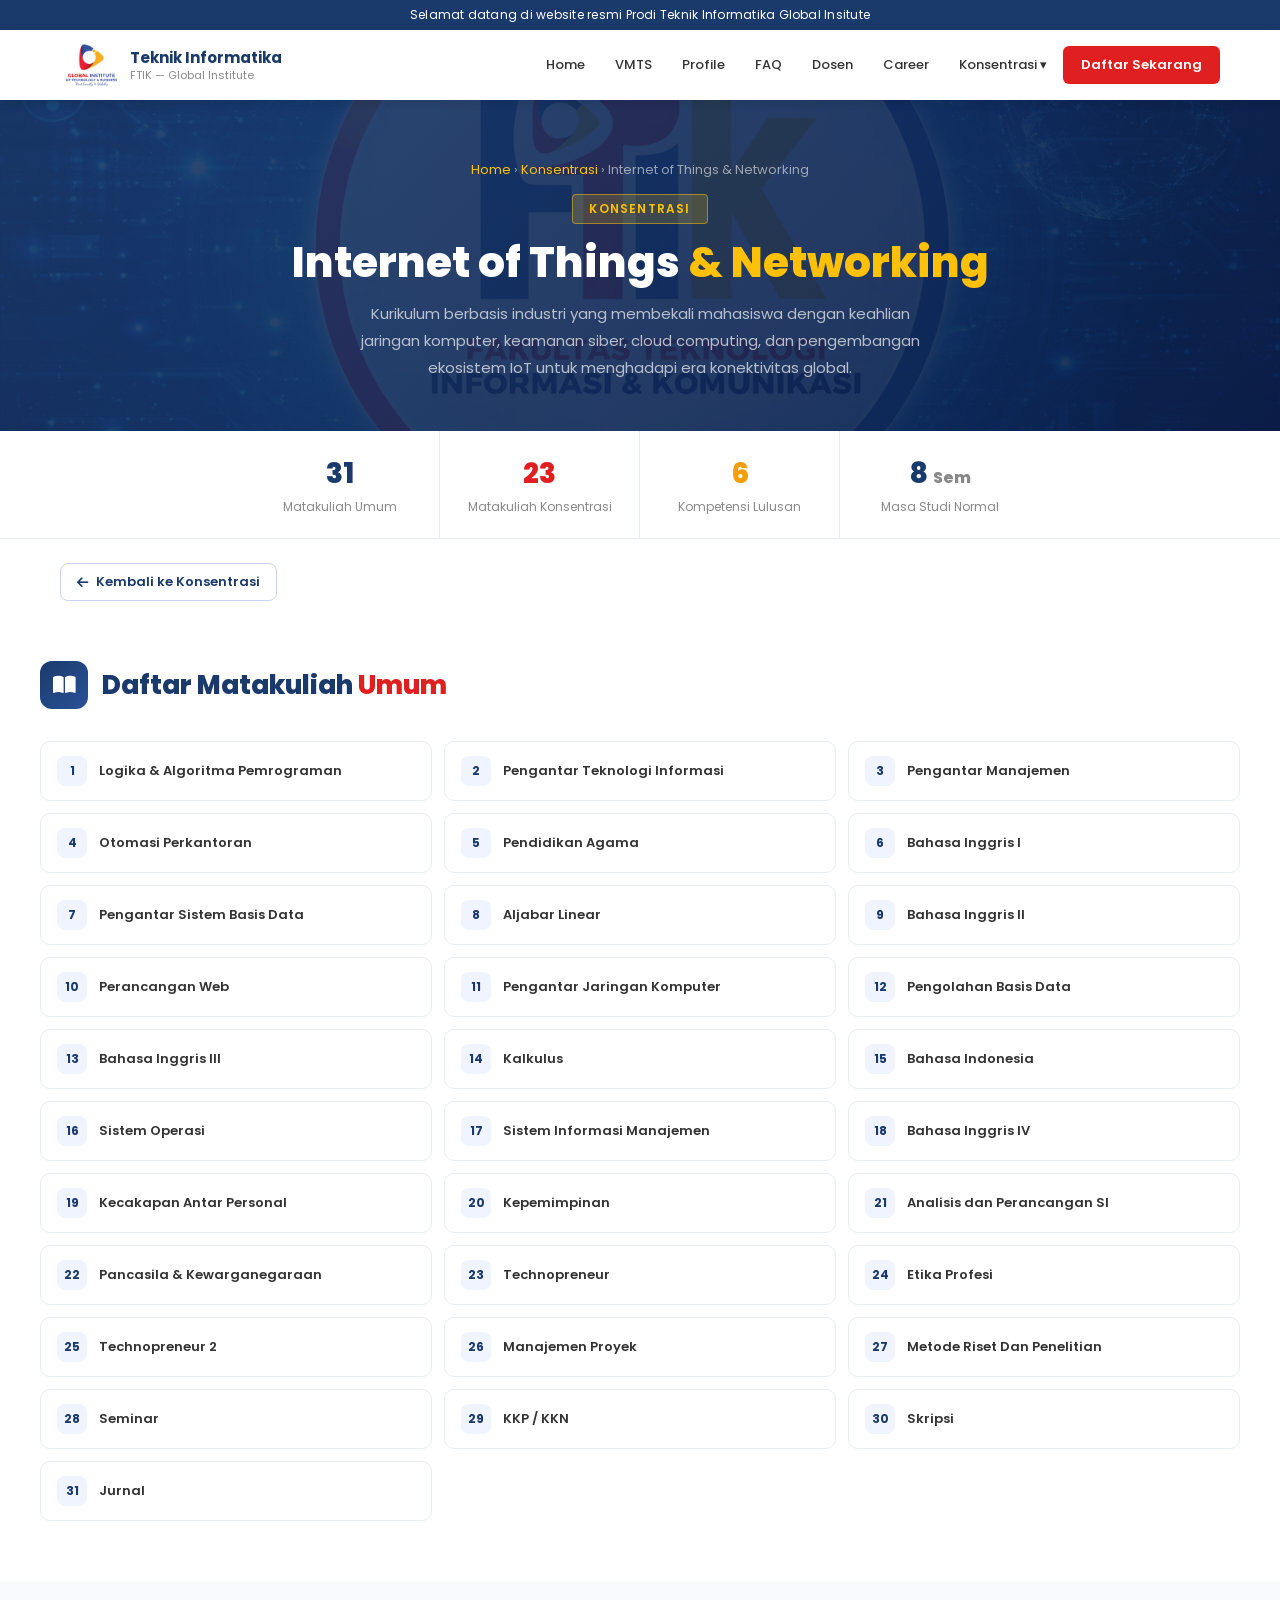
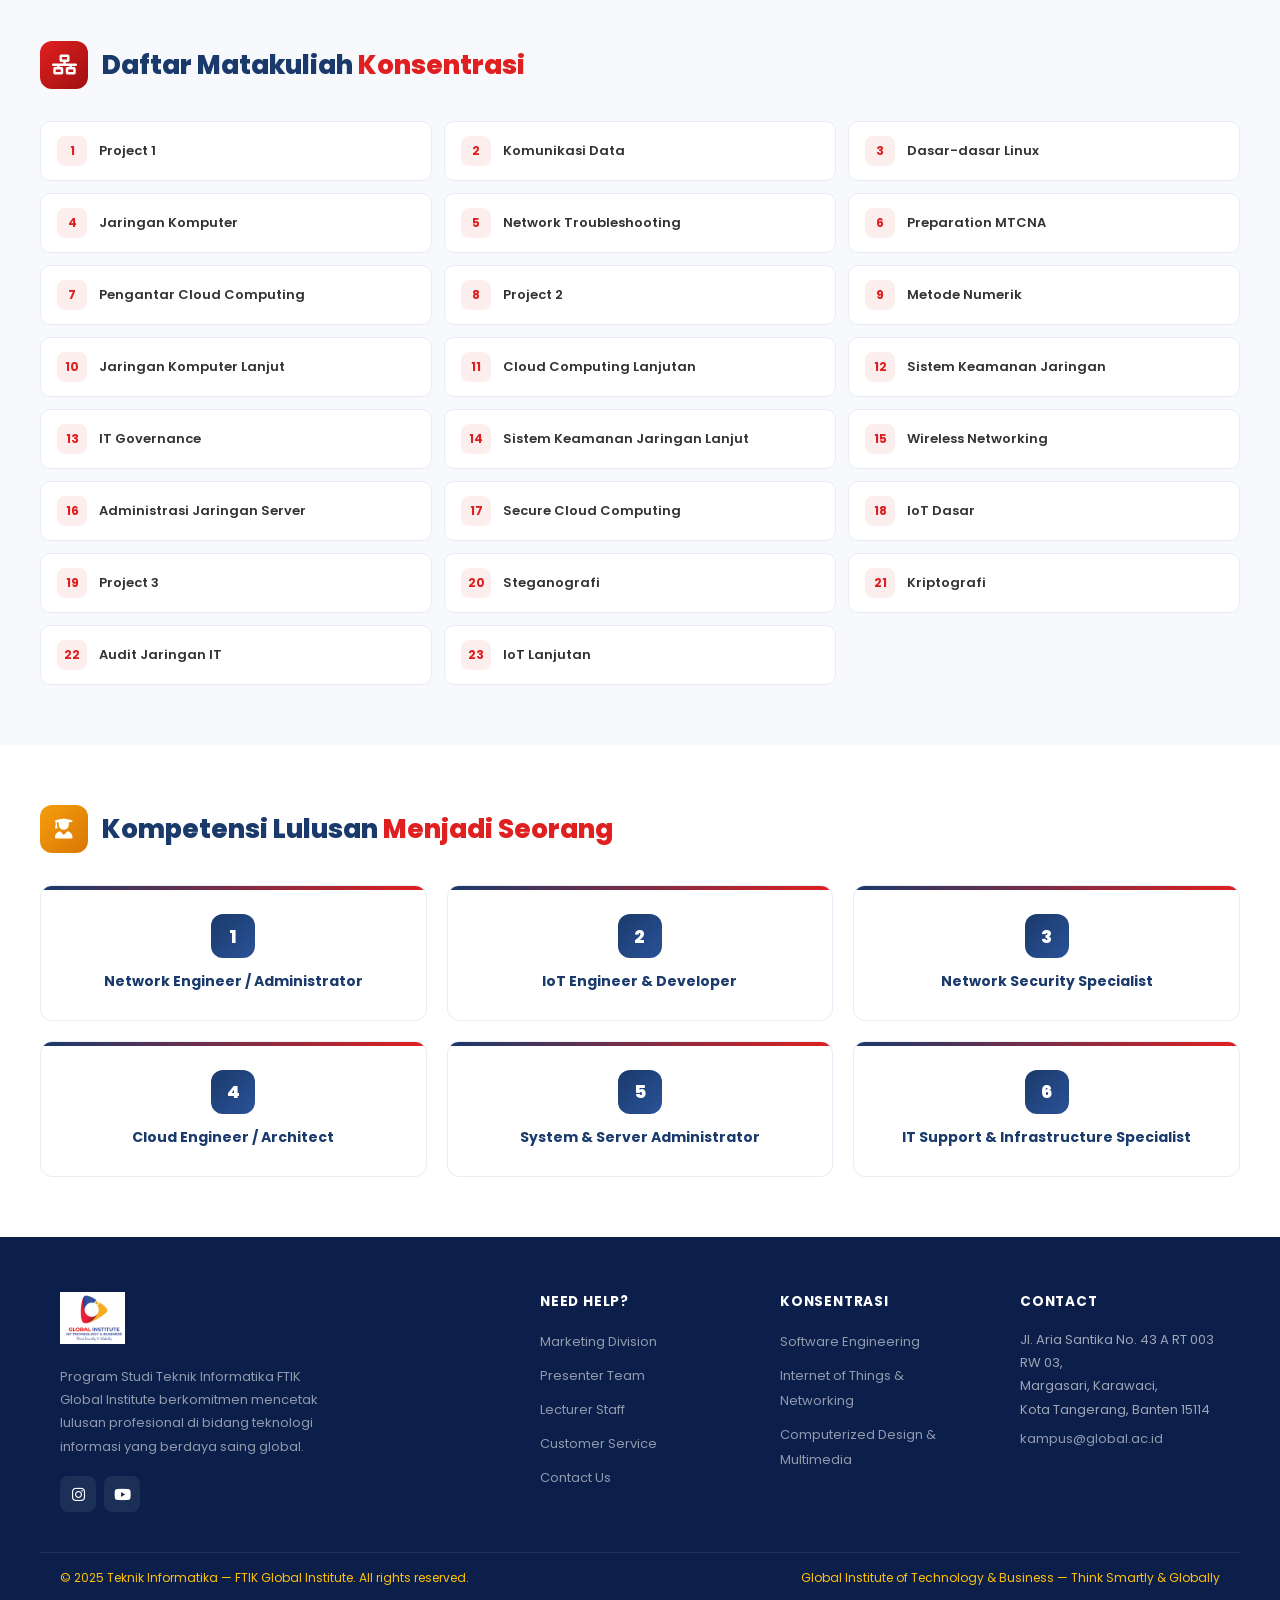
<file: kurikulum/iotn.html>
<!DOCTYPE html>
<html lang="id">
<head>
<meta charset="UTF-8">
<meta name="viewport" content="width=device-width, initial-scale=1.0">
<title>Kurikulum Internet of Things & Networking - Teknik Informatika Global Institute</title>
<link href="https://fonts.googleapis.com/css2?family=Poppins:wght@300;400;500;600;700;800&display=swap" rel="stylesheet">
<link rel="stylesheet" href="https://cdnjs.cloudflare.com/ajax/libs/font-awesome/6.4.0/css/all.min.css">
<link rel="stylesheet" href="../css/style.css">
<link rel="stylesheet" href="../css/iotn.css">
<link rel="icon" href="../img/Logo Global.png">
</head>
<body>

<!-- TOPBAR -->
<div class="topbar">
  Selamat datang di website resmi Prodi Teknik Informatika Global Insitute
</div>

<!-- NAVBAR -->
<nav id="mainNav">
  <div class="nav-container">
    <a href="../index.html" class="nav-logo">
      <img src="../img/logo-global.jpeg" alt="Global Institute">
      <div class="nav-logo-text">
        <div class="prodi-name">Teknik Informatika</div>
        <div class="faculty-name">FTIK &mdash; Global Institute</div>
      </div>
    </a>
    <ul class="nav-links">
      <li><a href="../index.html#hero">Home</a></li>
      <li><a href="../index.html#vmts">VMTS</a></li>
      <li><a href="../index.html#profil">Profile</a></li>
      <li><a href="../index.html#faq">FAQ</a></li>
      <li><a href="../index.html#dosen">Dosen</a></li>
      <li><a href="../index.html#prospek">Career</a></li>
      <li class="dropdown">
        <a href="#">Konsentrasi &#9662;</a>
        <div class="dropdown-menu">
          <a href="se.html">Software Engineering</a>
          <a href="iotn.html">Internet of Things &amp; Networking</a>
          <a href="cdm.html">Computerized Design &amp; Multimedia</a>
        </div>
      </li>
      <li><a href="../index.html#kontak" class="nav-cta-btn">Daftar Sekarang</a></li>
    </ul>
    <button class="hamburger" id="hamburger" aria-label="Menu">
      <span></span><span></span><span></span>
    </button>
  </div>
  <div class="mobile-nav" id="mobileNav">
    <ul>
      <li><a href="../index.html#hero" onclick="closeMob()">Home</a></li>
      <li><a href="../index.html#vmts" onclick="closeMob()">VMTS</a></li>
      <li><a href="../index.html#profil" onclick="closeMob()">Profile</a></li>
      <li><a href="../index.html#faq" onclick="closeMob()">FAQ</a></li>
      <li><a href="../index.html#dosen" onclick="closeMob()">Dosen</a></li>
      <li><a href="../index.html#prospek" onclick="closeMob()">Career</a></li>
      <li><a href="se.html" onclick="closeMob()">Software Engineering</a></li>
      <li><a href="iotn.html" onclick="closeMob()">IoT &amp; Networking</a></li>
      <li><a href="cdm.html" onclick="closeMob()">Computerized Design</a></li>
      <li><a href="../index.html#kontak" onclick="closeMob()">Daftar Sekarang</a></li>
    </ul>
  </div>
</nav>

<!-- PAGE HEADER -->
<div class="page-header">
  <div class="breadcrumb">
    <a href="../index.html">Home</a> &rsaquo; <a href="../index.html#konsentrasi">Konsentrasi</a> &rsaquo; Internet of Things &amp; Networking
  </div>
  <div class="badge-konsentrasi">Konsentrasi</div>
  <h1>Internet of Things <span>&amp; Networking</span></h1>
  <p>Kurikulum berbasis industri yang membekali mahasiswa dengan keahlian jaringan komputer, keamanan siber, cloud computing, dan pengembangan ekosistem IoT untuk menghadapi era konektivitas global.</p>
</div>

<!-- STATS -->
<div class="stats-row">
  <div class="stat-item">
    <div class="stat-num">31</div>
    <div class="stat-label">Matakuliah Umum</div>
  </div>
  <div class="stat-item">
    <div class="stat-num" style="color:#e02020">23</div>
    <div class="stat-label">Matakuliah Konsentrasi</div>
  </div>
  <div class="stat-item">
    <div class="stat-num" style="color:#f59e0b">6</div>
    <div class="stat-label">Kompetensi Lulusan</div>
  </div>
  <div class="stat-item">
    <div class="stat-num">8 <span style="font-size:16px;color:#888">Sem</span></div>
    <div class="stat-label">Masa Studi Normal</div>
  </div>
</div>

<div class="back-btn-wrap">
  <a href="../index.html#konsentrasi" class="back-btn">
    <i class="fas fa-arrow-left"></i> Kembali ke Konsentrasi
  </a>
</div>

<!-- SECTION 1: MATAKULIAH UMUM -->
<section class="curriculum-section">
  <div class="container">
    <div class="section-title-inline">
      <div class="icon-wrap blue"><i class="fas fa-book-open"></i></div>
      <h2>Daftar Matakuliah <span>Umum</span></h2>
    </div>
    <div class="course-grid">
      <div class="course-card"><div class="course-num">1</div><div class="course-name">Logika &amp; Algoritma Pemrograman</div></div>
      <div class="course-card"><div class="course-num">2</div><div class="course-name">Pengantar Teknologi Informasi</div></div>
      <div class="course-card"><div class="course-num">3</div><div class="course-name">Pengantar Manajemen</div></div>
      <div class="course-card"><div class="course-num">4</div><div class="course-name">Otomasi Perkantoran</div></div>
      <div class="course-card"><div class="course-num">5</div><div class="course-name">Pendidikan Agama</div></div>
      <div class="course-card"><div class="course-num">6</div><div class="course-name">Bahasa Inggris I</div></div>
      <div class="course-card"><div class="course-num">7</div><div class="course-name">Pengantar Sistem Basis Data</div></div>
      <div class="course-card"><div class="course-num">8</div><div class="course-name">Aljabar Linear</div></div>
      <div class="course-card"><div class="course-num">9</div><div class="course-name">Bahasa Inggris II</div></div>
      <div class="course-card"><div class="course-num">10</div><div class="course-name">Perancangan Web</div></div>
      <div class="course-card"><div class="course-num">11</div><div class="course-name">Pengantar Jaringan Komputer</div></div>
      <div class="course-card"><div class="course-num">12</div><div class="course-name">Pengolahan Basis Data</div></div>
      <div class="course-card"><div class="course-num">13</div><div class="course-name">Bahasa Inggris III</div></div>
      <div class="course-card"><div class="course-num">14</div><div class="course-name">Kalkulus</div></div>
      <div class="course-card"><div class="course-num">15</div><div class="course-name">Bahasa Indonesia</div></div>
      <div class="course-card"><div class="course-num">16</div><div class="course-name">Sistem Operasi</div></div>
      <div class="course-card"><div class="course-num">17</div><div class="course-name">Sistem Informasi Manajemen</div></div>
      <div class="course-card"><div class="course-num">18</div><div class="course-name">Bahasa Inggris IV</div></div>
      <div class="course-card"><div class="course-num">19</div><div class="course-name">Kecakapan Antar Personal</div></div>
      <div class="course-card"><div class="course-num">20</div><div class="course-name">Kepemimpinan</div></div>
      <div class="course-card"><div class="course-num">21</div><div class="course-name">Analisis dan Perancangan SI</div></div>
      <div class="course-card"><div class="course-num">22</div><div class="course-name">Pancasila &amp; Kewarganegaraan</div></div>
      <div class="course-card"><div class="course-num">23</div><div class="course-name">Technopreneur</div></div>
      <div class="course-card"><div class="course-num">24</div><div class="course-name">Etika Profesi</div></div>
      <div class="course-card"><div class="course-num">25</div><div class="course-name">Technopreneur 2</div></div>
      <div class="course-card"><div class="course-num">26</div><div class="course-name">Manajemen Proyek</div></div>
      <div class="course-card"><div class="course-num">27</div><div class="course-name">Metode Riset Dan Penelitian</div></div>
      <div class="course-card"><div class="course-num">28</div><div class="course-name">Seminar</div></div>
      <div class="course-card"><div class="course-num">29</div><div class="course-name">KKP / KKN</div></div>
      <div class="course-card"><div class="course-num">30</div><div class="course-name">Skripsi</div></div>
      <div class="course-card"><div class="course-num">31</div><div class="course-name">Jurnal</div></div>
    </div>
  </div>
</section>

<!-- SECTION 2: MATAKULIAH KONSENTRASI -->
<section class="curriculum-section alt">
  <div class="container">
    <div class="section-title-inline">
      <div class="icon-wrap red"><i class="fas fa-network-wired"></i></div>
      <h2>Daftar Matakuliah <span>Konsentrasi</span></h2>
    </div>
    <div class="course-grid">
      <div class="course-card konsentrasi"><div class="course-num">1</div><div class="course-name">Project 1</div></div>
      <div class="course-card konsentrasi"><div class="course-num">2</div><div class="course-name">Komunikasi Data</div></div>
      <div class="course-card konsentrasi"><div class="course-num">3</div><div class="course-name">Dasar-dasar Linux</div></div>
      <div class="course-card konsentrasi"><div class="course-num">4</div><div class="course-name">Jaringan Komputer</div></div>
      <div class="course-card konsentrasi"><div class="course-num">5</div><div class="course-name">Network Troubleshooting</div></div>
      <div class="course-card konsentrasi"><div class="course-num">6</div><div class="course-name">Preparation MTCNA</div></div>
      <div class="course-card konsentrasi"><div class="course-num">7</div><div class="course-name">Pengantar Cloud Computing</div></div>
      <div class="course-card konsentrasi"><div class="course-num">8</div><div class="course-name">Project 2</div></div>
      <div class="course-card konsentrasi"><div class="course-num">9</div><div class="course-name">Metode Numerik</div></div>
      <div class="course-card konsentrasi"><div class="course-num">10</div><div class="course-name">Jaringan Komputer Lanjut</div></div>
      <div class="course-card konsentrasi"><div class="course-num">11</div><div class="course-name">Cloud Computing Lanjutan</div></div>
      <div class="course-card konsentrasi"><div class="course-num">12</div><div class="course-name">Sistem Keamanan Jaringan</div></div>
      <div class="course-card konsentrasi"><div class="course-num">13</div><div class="course-name">IT Governance</div></div>
      <div class="course-card konsentrasi"><div class="course-num">14</div><div class="course-name">Sistem Keamanan Jaringan Lanjut</div></div>
      <div class="course-card konsentrasi"><div class="course-num">15</div><div class="course-name">Wireless Networking</div></div>
      <div class="course-card konsentrasi"><div class="course-num">16</div><div class="course-name">Administrasi Jaringan Server</div></div>
      <div class="course-card konsentrasi"><div class="course-num">17</div><div class="course-name">Secure Cloud Computing</div></div>
      <div class="course-card konsentrasi"><div class="course-num">18</div><div class="course-name">IoT Dasar</div></div>
      <div class="course-card konsentrasi"><div class="course-num">19</div><div class="course-name">Project 3</div></div>
      <div class="course-card konsentrasi"><div class="course-num">20</div><div class="course-name">Steganografi</div></div>
      <div class="course-card konsentrasi"><div class="course-num">21</div><div class="course-name">Kriptografi</div></div>
      <div class="course-card konsentrasi"><div class="course-num">22</div><div class="course-name">Audit Jaringan IT</div></div>
      <div class="course-card konsentrasi"><div class="course-num">23</div><div class="course-name">IoT Lanjutan</div></div>
    </div>
  </div>
</section>

<!-- SECTION 3: KOMPETENSI LULUSAN -->
<section class="curriculum-section">
  <div class="container">
    <div class="section-title-inline">
      <div class="icon-wrap gold"><i class="fas fa-user-graduate"></i></div>
      <h2>Kompetensi Lulusan <span>Menjadi Seorang</span></h2>
    </div>
    <div class="competency-grid">
      <div class="competency-card">
        <div class="comp-num">1</div>
        <h4>Network Engineer / Administrator</h4>
      </div>
      <div class="competency-card">
        <div class="comp-num">2</div>
        <h4>IoT Engineer &amp; Developer</h4>
      </div>
      <div class="competency-card">
        <div class="comp-num">3</div>
        <h4>Network Security Specialist</h4>
      </div>
      <div class="competency-card">
        <div class="comp-num">4</div>
        <h4>Cloud Engineer / Architect</h4>
      </div>
      <div class="competency-card">
        <div class="comp-num">5</div>
        <h4>System &amp; Server Administrator</h4>
      </div>
      <div class="competency-card">
        <div class="comp-num">6</div>
        <h4>IT Support &amp; Infrastructure Specialist</h4>
      </div>
    </div>
  </div>
</section>

<!-- FOOTER -->
<footer>
  <div class="footer-top">
    <div class="footer-brand">
      <img src="../img/logo-global.jpeg" alt="Global Institute">
      <p>Program Studi Teknik Informatika FTIK Global Institute berkomitmen mencetak lulusan profesional di bidang teknologi informasi yang berdaya saing global.</p>
      <div class="social-links">
        <a href="https://www.instagram.com/binasaranaglobal?igsh=Z2F5eW5uZ3c1N2o5" aria-label="Instagram"><i class="fab fa-instagram"></i></a>
        <a href="https://youtube.com/@binasaranaglobal?si=f7dUXvcL3B7lIeIu" aria-label="YouTube"><i class="fab fa-youtube"></i></a>
        <!-- <a href="#" aria-label="LinkedIn"><i class="fab fa-linkedin-in"></i></a>
        <a href="#" aria-label="Facebook"><i class="fab fa-facebook-f"></i></a> -->
      </div>
    </div>
    <div class="footer-col">
      <h5>Need Help?</h5>
      <ul>
        <li><a href="#">Marketing Division</a></li>
        <li><a href="#">Presenter Team</a></li>
        <li><a href="#">Lecturer Staff</a></li>
        <li><a href="#">Customer Service</a></li>
        <li><a href="../index.html#kontak">Contact Us</a></li>
      </ul>
    </div>
    <div class="footer-col">
      <h5>Konsentrasi</h5>
      <ul>
        <li><a href="se.html">Software Engineering</a></li>
        <li><a href="iotn.html">Internet of Things &amp; Networking</a></li>
        <li><a href="cdm.html">Computerized Design &amp; Multimedia</a></li>
      </ul>
    </div>
    <div class="footer-col">
      <h5>Contact</h5>
      <div class="footer-address">
        Jl. Aria Santika No. 43 A RT 003 RW 03,<br>
        Margasari, Karawaci,<br>
        Kota Tangerang, Banten 15114
      </div>
      <div class="footer-address">
        <a href="mailto:kampus@global.ac.id">kampus@global.ac.id</a>
      </div>
    </div>
  </div>
  <div class="footer-bottom">
    <span>&copy; 2025 Teknik Informatika &mdash; FTIK Global Institute. All rights reserved.</span>
    <span>Global Institute of Technology &amp; Business &mdash; <span>Think Smartly &amp; Globally</span></span>
  </div>
</footer>

<script>
const hamburger = document.getElementById('hamburger');
const mobileNav = document.getElementById('mobileNav');
hamburger.addEventListener('click', () => mobileNav.classList.toggle('open'));
function closeMob() { mobileNav.classList.remove('open'); }
</script>
</body>
</html>
</file>
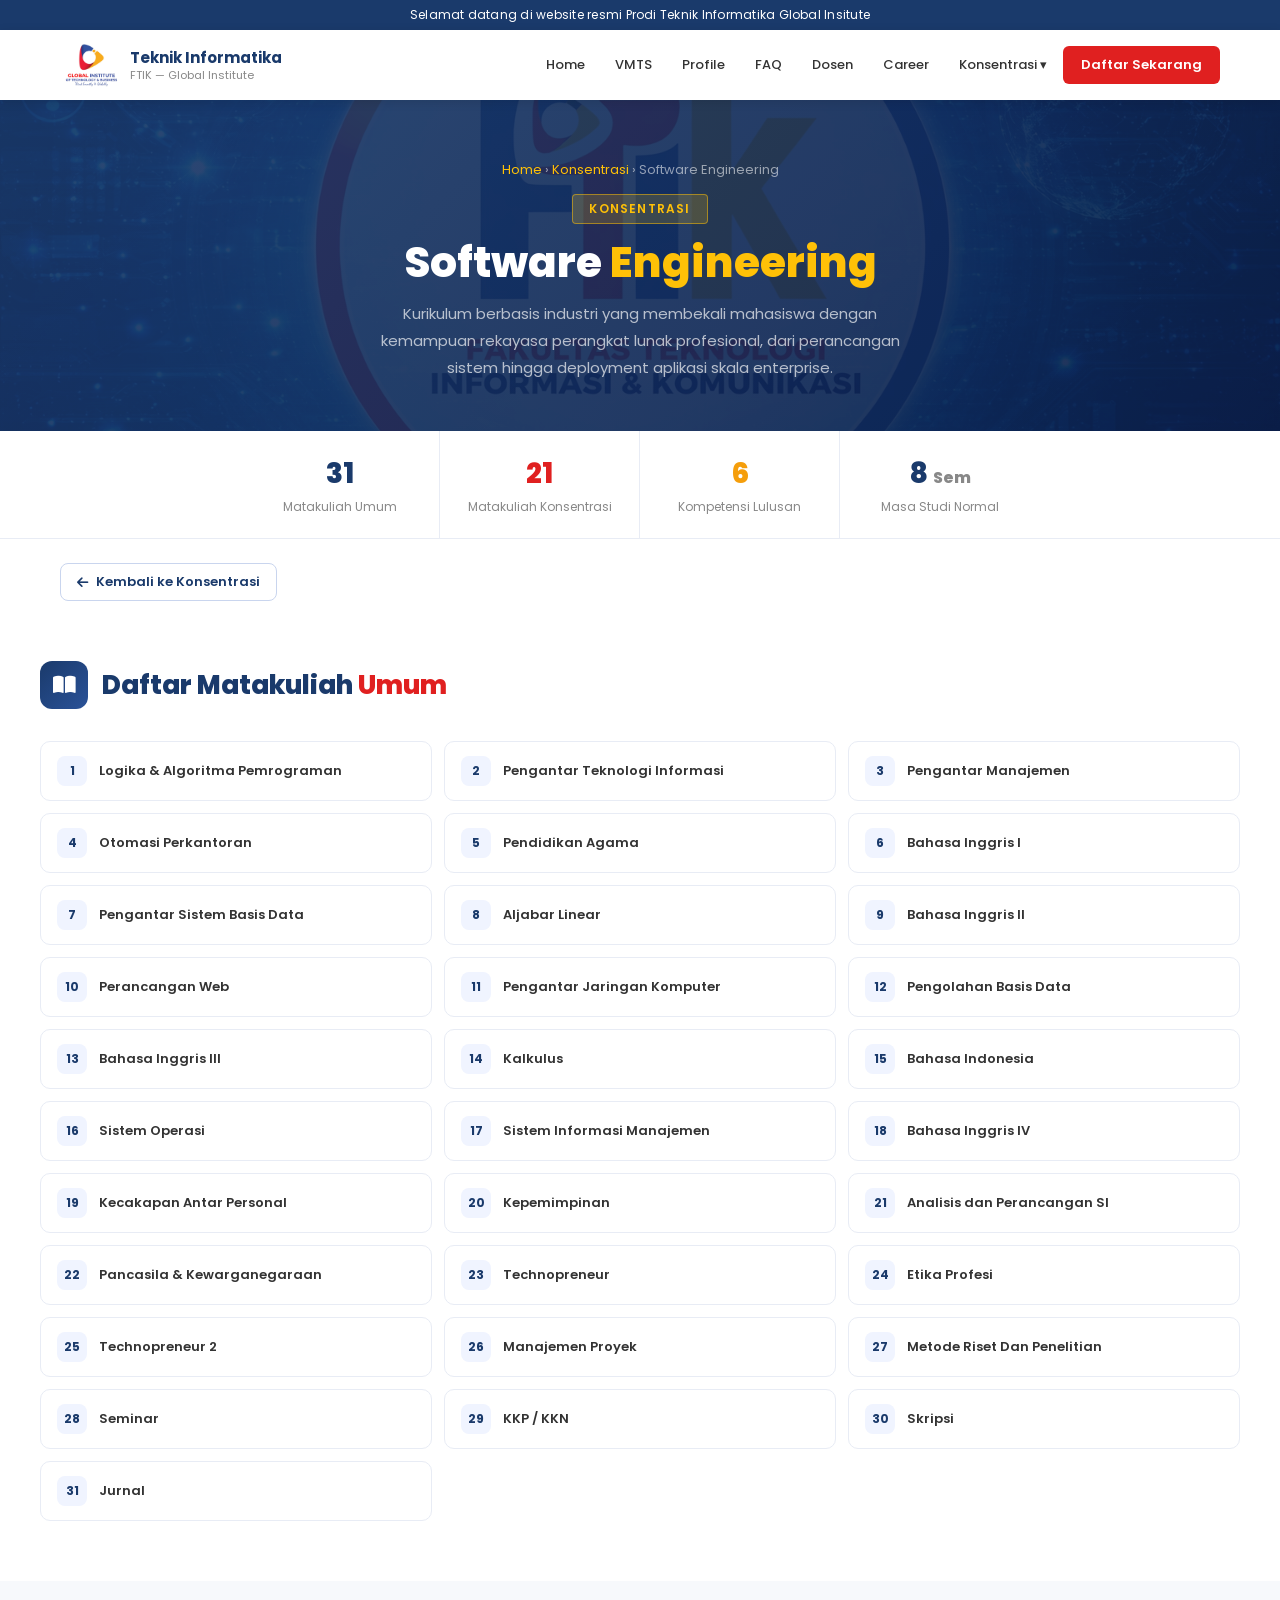
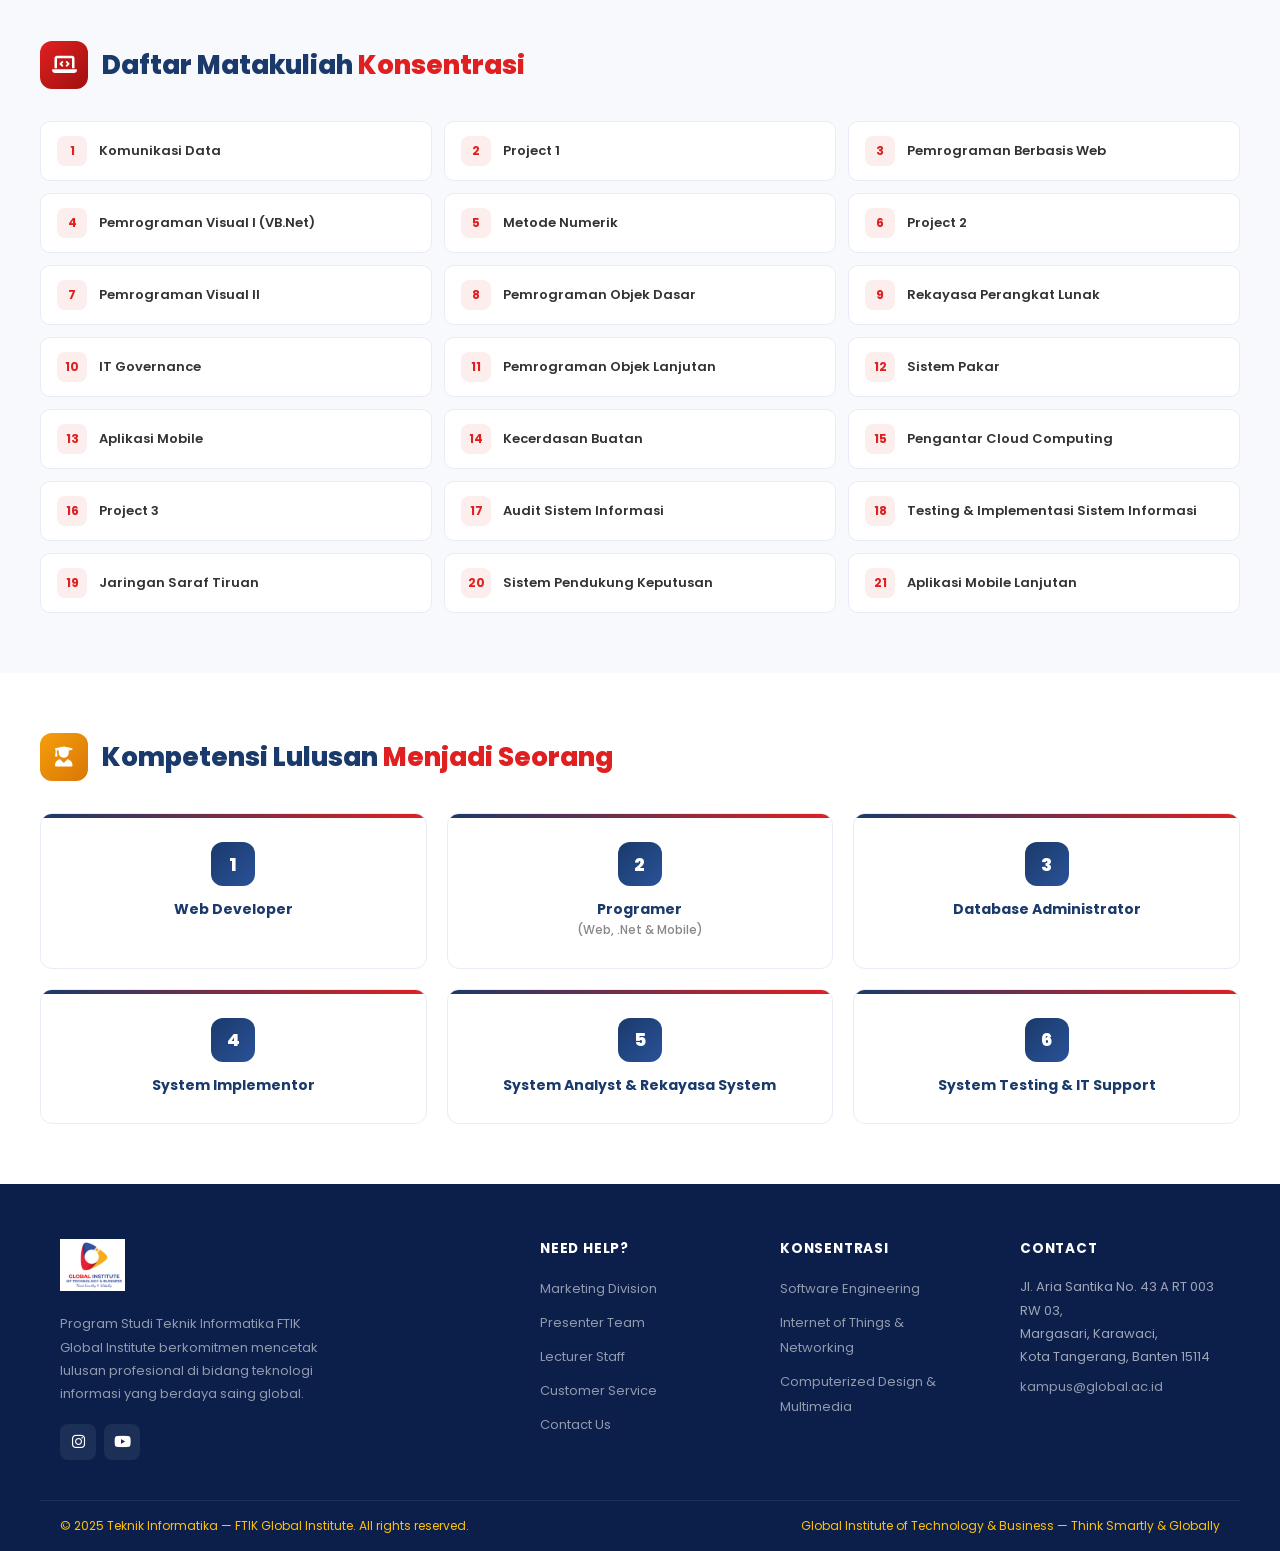
<file: kurikulum/se.html>
<!DOCTYPE html>
<html lang="id">
<head>
<meta charset="UTF-8">
<meta name="viewport" content="width=device-width, initial-scale=1.0">
<title>Kurikulum Software Engineering - Teknik Informatika Global Institute</title>
<link href="https://fonts.googleapis.com/css2?family=Poppins:wght@300;400;500;600;700;800&display=swap" rel="stylesheet">
<link rel="stylesheet" href="https://cdnjs.cloudflare.com/ajax/libs/font-awesome/6.4.0/css/all.min.css">
<link rel="stylesheet" href="../css/style.css">
<link rel="stylesheet" href="../css/se.css">
<link rel="icon" href="../img/Logo Global.png">
</head>
<body>

<!-- TOPBAR -->
<div class="topbar">
  Selamat datang di website resmi Prodi Teknik Informatika Global Insitute
</div>

<!-- NAVBAR -->
<nav id="mainNav">
  <div class="nav-container">
    <a href="../index.html" class="nav-logo">
      <img src="../img/logo-global.jpeg" alt="Global Institute">
      <div class="nav-logo-text">
        <div class="prodi-name">Teknik Informatika</div>
        <div class="faculty-name">FTIK &mdash; Global Institute</div>
      </div>
    </a>
    <ul class="nav-links">
      <li><a href="../index.html#hero">Home</a></li>
      <li><a href="../index.html#vmts">VMTS</a></li>
      <li><a href="../index.html#profil">Profile</a></li>
      <li><a href="../index.html#faq">FAQ</a></li>
      <li><a href="../index.html#dosen">Dosen</a></li>
      <li><a href="../index.html#prospek">Career</a></li>
      <li class="dropdown">
        <a href="#">Konsentrasi &#9662;</a>
        <div class="dropdown-menu">
          <a href="se.html">Software Engineering</a>
          <a href="iotn.html">Internet of Things &amp; Networking</a>
          <a href="cdm.html">Computerized Design &amp; Multimedia</a>
        </div>
      </li>
      <li><a href="../index.html#kontak" class="nav-cta-btn">Daftar Sekarang</a></li>
    </ul>
    <button class="hamburger" id="hamburger" aria-label="Menu">
      <span></span><span></span><span></span>
    </button>
  </div>
  <div class="mobile-nav" id="mobileNav">
    <ul>
      <li><a href="../index.html#hero" onclick="closeMob()">Home</a></li>
      <li><a href="../index.html#vmts" onclick="closeMob()">VMTS</a></li>
      <li><a href="../index.html#profil" onclick="closeMob()">Profile</a></li>
      <li><a href="../index.html#faq" onclick="closeMob()">FAQ</a></li>
      <li><a href="../index.html#dosen" onclick="closeMob()">Dosen</a></li>
      <li><a href="../index.html#prospek" onclick="closeMob()">Career</a></li>
      <li><a href="se.html" onclick="closeMob()">Software Engineering</a></li>
      <li><a href="iotn.html" onclick="closeMob()">IoT &amp; Networking</a></li>
      <li><a href="cdm.html" onclick="closeMob()">Computerized Design</a></li>
      <li><a href="../index.html#kontak" onclick="closeMob()">Daftar Sekarang</a></li>
    </ul>
  </div>
</nav>

<!-- PAGE HEADER -->
<div class="page-header">
  <div class="breadcrumb">
    <a href="../index.html">Home</a> &rsaquo; <a href="../index.html#konsentrasi">Konsentrasi</a> &rsaquo; Software Engineering
  </div>
  <div class="badge-konsentrasi">Konsentrasi</div>
  <h1>Software <span>Engineering</span></h1>
  <p>Kurikulum berbasis industri yang membekali mahasiswa dengan kemampuan rekayasa perangkat lunak profesional, dari perancangan sistem hingga deployment aplikasi skala enterprise.</p>
</div>

<!-- STATS -->
<div class="stats-row">
  <div class="stat-item">
    <div class="stat-num">31</div>
    <div class="stat-label">Matakuliah Umum</div>
  </div>
  <div class="stat-item">
    <div class="stat-num" style="color:#e02020">21</div>
    <div class="stat-label">Matakuliah Konsentrasi</div>
  </div>
  <div class="stat-item">
    <div class="stat-num" style="color:#f59e0b">6</div>
    <div class="stat-label">Kompetensi Lulusan</div>
  </div>
  <div class="stat-item">
    <div class="stat-num">8 <span style="font-size:16px;color:#888">Sem</span></div>
    <div class="stat-label">Masa Studi Normal</div>
  </div>
</div>

<div class="back-btn-wrap">
  <a href="../index.html#konsentrasi" class="back-btn">
    <i class="fas fa-arrow-left"></i> Kembali ke Konsentrasi
  </a>
</div>

<!-- SECTION 1: MATAKULIAH UMUM -->
<section class="curriculum-section">
  <div class="container">
    <div class="section-title-inline">
      <div class="icon-wrap blue"><i class="fas fa-book-open"></i></div>
      <h2>Daftar Matakuliah <span>Umum</span></h2>
    </div>
    <div class="course-grid">
      <div class="course-card"><div class="course-num">1</div><div class="course-name">Logika &amp; Algoritma Pemrograman</div></div>
      <div class="course-card"><div class="course-num">2</div><div class="course-name">Pengantar Teknologi Informasi</div></div>
      <div class="course-card"><div class="course-num">3</div><div class="course-name">Pengantar Manajemen</div></div>
      <div class="course-card"><div class="course-num">4</div><div class="course-name">Otomasi Perkantoran</div></div>
      <div class="course-card"><div class="course-num">5</div><div class="course-name">Pendidikan Agama</div></div>
      <div class="course-card"><div class="course-num">6</div><div class="course-name">Bahasa Inggris I</div></div>
      <div class="course-card"><div class="course-num">7</div><div class="course-name">Pengantar Sistem Basis Data</div></div>
      <div class="course-card"><div class="course-num">8</div><div class="course-name">Aljabar Linear</div></div>
      <div class="course-card"><div class="course-num">9</div><div class="course-name">Bahasa Inggris II</div></div>
      <div class="course-card"><div class="course-num">10</div><div class="course-name">Perancangan Web</div></div>
      <div class="course-card"><div class="course-num">11</div><div class="course-name">Pengantar Jaringan Komputer</div></div>
      <div class="course-card"><div class="course-num">12</div><div class="course-name">Pengolahan Basis Data</div></div>
      <div class="course-card"><div class="course-num">13</div><div class="course-name">Bahasa Inggris III</div></div>
      <div class="course-card"><div class="course-num">14</div><div class="course-name">Kalkulus</div></div>
      <div class="course-card"><div class="course-num">15</div><div class="course-name">Bahasa Indonesia</div></div>
      <div class="course-card"><div class="course-num">16</div><div class="course-name">Sistem Operasi</div></div>
      <div class="course-card"><div class="course-num">17</div><div class="course-name">Sistem Informasi Manajemen</div></div>
      <div class="course-card"><div class="course-num">18</div><div class="course-name">Bahasa Inggris IV</div></div>
      <div class="course-card"><div class="course-num">19</div><div class="course-name">Kecakapan Antar Personal</div></div>
      <div class="course-card"><div class="course-num">20</div><div class="course-name">Kepemimpinan</div></div>
      <div class="course-card"><div class="course-num">21</div><div class="course-name">Analisis dan Perancangan SI</div></div>
      <div class="course-card"><div class="course-num">22</div><div class="course-name">Pancasila &amp; Kewarganegaraan</div></div>
      <div class="course-card"><div class="course-num">23</div><div class="course-name">Technopreneur</div></div>
      <div class="course-card"><div class="course-num">24</div><div class="course-name">Etika Profesi</div></div>
      <div class="course-card"><div class="course-num">25</div><div class="course-name">Technopreneur 2</div></div>
      <div class="course-card"><div class="course-num">26</div><div class="course-name">Manajemen Proyek</div></div>
      <div class="course-card"><div class="course-num">27</div><div class="course-name">Metode Riset Dan Penelitian</div></div>
      <div class="course-card"><div class="course-num">28</div><div class="course-name">Seminar</div></div>
      <div class="course-card"><div class="course-num">29</div><div class="course-name">KKP / KKN</div></div>
      <div class="course-card"><div class="course-num">30</div><div class="course-name">Skripsi</div></div>
      <div class="course-card"><div class="course-num">31</div><div class="course-name">Jurnal</div></div>
    </div>
  </div>
</section>

<!-- SECTION 2: MATAKULIAH KONSENTRASI -->
<section class="curriculum-section alt">
  <div class="container">
    <div class="section-title-inline">
      <div class="icon-wrap red"><i class="fas fa-laptop-code"></i></div>
      <h2>Daftar Matakuliah <span>Konsentrasi</span></h2>
    </div>
    <div class="course-grid">
      <div class="course-card konsentrasi"><div class="course-num">1</div><div class="course-name">Komunikasi Data</div></div>
      <div class="course-card konsentrasi"><div class="course-num">2</div><div class="course-name">Project 1</div></div>
      <div class="course-card konsentrasi"><div class="course-num">3</div><div class="course-name">Pemrograman Berbasis Web</div></div>
      <div class="course-card konsentrasi"><div class="course-num">4</div><div class="course-name">Pemrograman Visual I (VB.Net)</div></div>
      <div class="course-card konsentrasi"><div class="course-num">5</div><div class="course-name">Metode Numerik</div></div>
      <div class="course-card konsentrasi"><div class="course-num">6</div><div class="course-name">Project 2</div></div>
      <div class="course-card konsentrasi"><div class="course-num">7</div><div class="course-name">Pemrograman Visual II</div></div>
      <div class="course-card konsentrasi"><div class="course-num">8</div><div class="course-name">Pemrograman Objek Dasar</div></div>
      <div class="course-card konsentrasi"><div class="course-num">9</div><div class="course-name">Rekayasa Perangkat Lunak</div></div>
      <div class="course-card konsentrasi"><div class="course-num">10</div><div class="course-name">IT Governance</div></div>
      <div class="course-card konsentrasi"><div class="course-num">11</div><div class="course-name">Pemrograman Objek Lanjutan</div></div>
      <div class="course-card konsentrasi"><div class="course-num">12</div><div class="course-name">Sistem Pakar</div></div>
      <div class="course-card konsentrasi"><div class="course-num">13</div><div class="course-name">Aplikasi Mobile</div></div>
      <div class="course-card konsentrasi"><div class="course-num">14</div><div class="course-name">Kecerdasan Buatan</div></div>
      <div class="course-card konsentrasi"><div class="course-num">15</div><div class="course-name">Pengantar Cloud Computing</div></div>
      <div class="course-card konsentrasi"><div class="course-num">16</div><div class="course-name">Project 3</div></div>
      <div class="course-card konsentrasi"><div class="course-num">17</div><div class="course-name">Audit Sistem Informasi</div></div>
      <div class="course-card konsentrasi"><div class="course-num">18</div><div class="course-name">Testing &amp; Implementasi Sistem Informasi</div></div>
      <div class="course-card konsentrasi"><div class="course-num">19</div><div class="course-name">Jaringan Saraf Tiruan</div></div>
      <div class="course-card konsentrasi"><div class="course-num">20</div><div class="course-name">Sistem Pendukung Keputusan</div></div>
      <div class="course-card konsentrasi"><div class="course-num">21</div><div class="course-name">Aplikasi Mobile Lanjutan</div></div>
    </div>
  </div>
</section>

<!-- SECTION 3: KOMPETENSI LULUSAN -->
<section class="curriculum-section">
  <div class="container">
    <div class="section-title-inline">
      <div class="icon-wrap gold"><i class="fas fa-user-graduate"></i></div>
      <h2>Kompetensi Lulusan <span>Menjadi Seorang</span></h2>
    </div>
    <div class="competency-grid">
      <div class="competency-card">
        <div class="comp-num">1</div>
        <h4>Web Developer</h4>
      </div>
      <div class="competency-card">
        <div class="comp-num">2</div>
        <h4>Programer<br><small style="font-weight:500;color:#888;font-size:12px">(Web, .Net &amp; Mobile)</small></h4>
      </div>
      <div class="competency-card">
        <div class="comp-num">3</div>
        <h4>Database Administrator</h4>
      </div>
      <div class="competency-card">
        <div class="comp-num">4</div>
        <h4>System Implementor</h4>
      </div>
      <div class="competency-card">
        <div class="comp-num">5</div>
        <h4>System Analyst &amp; Rekayasa System</h4>
      </div>
      <div class="competency-card">
        <div class="comp-num">6</div>
        <h4>System Testing &amp; IT Support</h4>
      </div>
    </div>
  </div>
</section>

<!-- FOOTER -->
<footer>
  <div class="footer-top">
    <div class="footer-brand">
      <img src="../img/logo-global.jpeg" alt="Global Institute">
      <p>Program Studi Teknik Informatika FTIK Global Institute berkomitmen mencetak lulusan profesional di bidang teknologi informasi yang berdaya saing global.</p>
      <div class="social-links">
        <a href="https://www.instagram.com/binasaranaglobal?igsh=Z2F5eW5uZ3c1N2o5" aria-label="Instagram"><i class="fab fa-instagram"></i></a>
        <a href="https://youtube.com/@binasaranaglobal?si=f7dUXvcL3B7lIeIu" aria-label="YouTube"><i class="fab fa-youtube"></i></a>
        <!-- <a href="#" aria-label="LinkedIn"><i class="fab fa-linkedin-in"></i></a>
        <a href="#" aria-label="Facebook"><i class="fab fa-facebook-f"></i></a> -->
      </div>
    </div>
    <div class="footer-col">
      <h5>Need Help?</h5>
      <ul>
        <li><a href="#">Marketing Division</a></li>
        <li><a href="#">Presenter Team</a></li>
        <li><a href="#">Lecturer Staff</a></li>
        <li><a href="#">Customer Service</a></li>
        <li><a href="../index.html#kontak">Contact Us</a></li>
      </ul>
    </div>
    <div class="footer-col">
      <h5>Konsentrasi</h5>
      <ul>
        <li><a href="se.html">Software Engineering</a></li>
        <li><a href="iotn.html">Internet of Things &amp; Networking</a></li>
        <li><a href="cdm.html">Computerized Design &amp; Multimedia</a></li>
      </ul>
    </div>
    <div class="footer-col">
      <h5>Contact</h5>
      <div class="footer-address">
        Jl. Aria Santika No. 43 A RT 003 RW 03,<br>
        Margasari, Karawaci,<br>
        Kota Tangerang, Banten 15114
      </div>
      <div class="footer-address">
        <a href="mailto:kampus@global.ac.id">kampus@global.ac.id</a>
      </div>
    </div>
  </div>
  <div class="footer-bottom">
    <span>&copy; 2025 Teknik Informatika &mdash; FTIK Global Institute. All rights reserved.</span>
    <span>Global Institute of Technology &amp; Business &mdash; <span>Think Smartly &amp; Globally</span></span>
  </div>
</footer>

<script>
// Mobile nav
const hamburger = document.getElementById('hamburger');
const mobileNav = document.getElementById('mobileNav');
hamburger.addEventListener('click', () => mobileNav.classList.toggle('open'));
function closeMob() { mobileNav.classList.remove('open'); }

// Active nav on scroll
window.addEventListener('scroll', () => {
  document.querySelectorAll('.nav-links a').forEach(a => a.classList.remove('active'));
});
</script>
</body>
</html>
</file>
<file: css/style.css>
* { margin:0; padding:0; box-sizing:border-box; }
html { scroll-behavior:smooth; }
body { font-family:'Poppins',sans-serif; color:#333; overflow-x:hidden; }

/* ===== TOP BAR ===== */
.topbar {
  background:#1a3a6b;
  color:#fff;
  font-size:12px;
  padding:6px 0;
  text-align:center;
  letter-spacing:0.02em;
}
.topbar a { color:#ffc107; text-decoration:none; }

/* ===== NAVBAR ===== */
nav {
  background:#fff;
  box-shadow:0 2px 10px rgba(0,0,0,0.1);
  position:sticky;
  top:0;
  z-index:1000;
}
.nav-container {
  max-width:1200px;
  margin:0 auto;
  padding:0 20px;
  display:flex;
  align-items:center;
  justify-content:space-between;
  height:70px;
}
.nav-logo {
  display:flex;
  align-items:center;
  gap:10px;
  text-decoration:none;
}
.nav-logo img { height:48px; width:auto; }
.nav-logo-text { line-height:1.3; }
.nav-logo-text .prodi-name { font-size:15px; font-weight:700; color:#1a3a6b; }
.nav-logo-text .faculty-name { font-size:11px; color:#888; font-weight:400; }
.nav-links {
  display:flex;
  align-items:center;
  gap:2px;
  list-style:none;
}
.nav-links > li { position:relative; }
.nav-links > li > a {
  display:block;
  padding:8px 14px;
  color:#333;
  text-decoration:none;
  font-size:13px;
  font-weight:500;
  border-radius:4px;
  transition:all 0.2s;
  white-space:nowrap;
}
.nav-links > li > a:hover, .nav-links > li > a.active { color:#1a3a6b; background:#f0f4ff; }
.nav-links .dropdown { position:relative; }
.nav-links .dropdown-menu {
  display:none;
  position:absolute;
  top:100%;
  left:0;
  background:#fff;
  box-shadow:0 8px 24px rgba(0,0,0,0.12);
  border-radius:8px;
  min-width:220px;
  padding:8px 0;
  z-index:999;
}
.nav-links .dropdown:hover .dropdown-menu { display:block; }
.nav-links .dropdown-menu a {
  display:block;
  padding:10px 18px;
  font-size:13px;
  color:#333;
  text-decoration:none;
  transition:all 0.2s;
}
.nav-links .dropdown-menu a:hover { background:#f0f4ff; color:#1a3a6b; padding-left:24px; }
.nav-cta-btn {
  background:#e02020;
  color:#fff !important;
  border-radius:6px !important;
  font-weight:600 !important;
  padding:9px 18px !important;
}
.nav-cta-btn:hover { background:#c01818 !important; color:#fff !important; }
.hamburger {
  display:none;
  flex-direction:column;
  gap:5px;
  background:none;
  border:none;
  cursor:pointer;
  padding:4px;
}
.hamburger span { display:block; width:26px; height:2.5px; background:#333; border-radius:2px; transition:all 0.3s; }
.mobile-nav {
  display:none;
  background:#fff;
  border-top:1px solid #eee;
  padding:12px 20px 20px;
  position:absolute;
  width:100%;
  box-shadow:0 8px 24px rgba(0,0,0,0.1);
  z-index:998;
}
.mobile-nav.open { display:block; }
.mobile-nav ul { list-style:none; }
.mobile-nav ul li a {
  display:block;
  padding:11px 0;
  font-size:14px;
  color:#333;
  text-decoration:none;
  border-bottom:1px solid #f0f0f0;
  font-weight:500;
}
.mobile-nav ul li a:hover { color:#1a3a6b; }

/* ===== HERO / SLIDER ===== */
.hero {
  position:relative;
  background:#0b1f4a;
  overflow:hidden;
  min-height:480px;
  display:flex;
  align-items:center;
}
.hero-bg {
  position:absolute;
  inset:0;
  background-size:cover;
  background-position:center;
  opacity:0.28;
}
.hero-overlay {
  position:absolute;
  inset:0;
  background:linear-gradient(90deg,rgba(10,25,70,0.95) 40%,rgba(10,25,70,0.5));
}
.hero-content {
  position:relative;
  z-index:2;
  max-width:1200px;
  margin:0 auto;
  padding:70px 20px;
  display:grid;
  grid-template-columns:1fr 1fr;
  gap:50px;
  align-items:center;
  width:100%;
}
.hero-text .label {
  display:inline-block;
  background:rgba(255,193,7,0.2);
  border:1px solid rgba(255,193,7,0.5);
  color:#ffc107;
  font-size:12px;
  font-weight:600;
  letter-spacing:0.08em;
  text-transform:uppercase;
  padding:5px 14px;
  border-radius:4px;
  margin-bottom:18px;
}
.hero-text h1 {
  font-size:clamp(26px,4vw,46px);
  font-weight:800;
  color:#fff;
  line-height:1.2;
  margin-bottom:16px;
}
.hero-text h1 span { color:#ffc107; }
.hero-text p {
  font-size:15px;
  color:rgba(255,255,255,0.75);
  line-height:1.8;
  margin-bottom:28px;
}
.hero-btns { display:flex; gap:12px; flex-wrap:wrap; }
.btn-red {
  background:#e02020;
  color:#fff;
  padding:12px 28px;
  border-radius:6px;
  font-weight:600;
  font-size:14px;
  text-decoration:none;
  transition:all 0.2s;
  border:none;
  cursor:pointer;
  display:inline-block;
}
.btn-red:hover { background:#c01818; transform:translateY(-2px); }
.btn-outline-white {
  background:transparent;
  color:#fff;
  padding:12px 28px;
  border-radius:6px;
  font-weight:600;
  font-size:14px;
  text-decoration:none;
  border:2px solid rgba(255,255,255,0.4);
  transition:all 0.2s;
  display:inline-block;
}
.btn-outline-white:hover { border-color:#ffc107; color:#ffc107; transform:translateY(-2px); }
.hero-img { display:flex; justify-content:center; align-items:center; }
.hero-img img { max-width:100%; max-height:320px; object-fit:contain; filter:drop-shadow(0 20px 40px rgba(0,0,0,0.5)); animation:floatImg 4s ease-in-out infinite; }
@keyframes floatImg { 0%,100%{transform:translateY(0)} 50%{transform:translateY(-12px)} }

/* ===== ACCREDITATION STRIP ===== */
.accred-strip { background:#1a3a6b; padding:0; }
.accred-inner {
  max-width:1200px;
  margin:0 auto;
  display:grid;
  grid-template-columns:repeat(3,1fr);
}
.accred-item {
  padding:22px 30px;
  border-right:1px solid rgba(255,255,255,0.12);
  display:flex;
  align-items:center;
  gap:16px;
}
.accred-item:last-child { border-right:none; }
.accred-num {
  font-size:36px;
  font-weight:800;
  color:#ffc107;
  line-height:1;
  min-width:36px;
}
.accred-text { line-height:1.4; }
.accred-text strong { display:block; font-size:13px; font-weight:700; color:#fff; margin-bottom:3px; }
.accred-text span { font-size:11.5px; color:rgba(255,255,255,0.65); }

/* ===== SECTION GLOBAL ===== */
.section { padding:70px 20px; }
.section-alt { background:#f7f9fc; }
.container { max-width:1200px; margin:0 auto; }

.section-header { text-align:center; margin-bottom:50px; }
.section-header h2 { font-size:clamp(24px,3.5vw,36px); font-weight:800; color:#1a3a6b; margin-bottom:12px; }
.section-header h2 span { color:#e02020; }
.section-header p { font-size:14.5px; color:#666; line-height:1.8; max-width:600px; margin:0 auto; }
.divider { width:50px; height:4px; background:linear-gradient(90deg,#e02020,#ffc107); border-radius:2px; margin:14px auto 0; }

/* ===== WHY US (Alasan Kuliah) ===== */
.why-grid { display:grid; grid-template-columns:1fr 2fr; gap:50px; align-items:start; }
.why-grid.reverse { grid-template-columns:2fr 1fr; }
.why-grid img { width:100%; border-radius:12px; box-shadow:0 8px 30px rgba(0,0,0,0.12); }
.why-items { display:flex; flex-direction:column; gap:24px; }
.why-item {}
.why-item h4 { font-size:16px; font-weight:700; color:#1a3a6b; margin-bottom:8px; display:flex; align-items:center; gap:10px; }
.why-item h4::before { content:''; display:inline-block; width:8px; height:8px; background:#e02020; border-radius:50%; flex-shrink:0; }
.why-item p { font-size:13.5px; color:#555; line-height:1.8; padding-left:18px; }

/* ===== JOIN SECTION ===== */
.join-section { background:linear-gradient(135deg,#1a3a6b 0%,#0b1f4a 100%); padding:70px 20px; }
.join-inner { max-width:1200px; margin:0 auto; }
.join-title { text-align:center; margin-bottom:14px; }
.join-title span { font-size:13px; font-weight:600; letter-spacing:0.1em; text-transform:uppercase; color:#ffc107; }
.join-title h2 { font-size:clamp(24px,3.5vw,36px); font-weight:800; color:#fff; margin-top:6px; }
.join-title h2 em { color:#ffc107; font-style:normal; }
.join-subtitle { text-align:center; font-size:14px; color:rgba(255,255,255,0.7); margin-bottom:48px; }
.join-blocks { display:grid; grid-template-columns:1fr 1fr; gap:24px; margin-bottom:48px; }
.join-block {
  background:rgba(255,255,255,0.07);
  border:1px solid rgba(255,255,255,0.12);
  border-radius:12px;
  padding:28px;
  transition:all 0.3s;
}
.join-block:hover { background:rgba(255,255,255,0.11); transform:translateY(-4px); border-color:rgba(255,193,7,0.3); }
.join-block-icon { width:48px; height:48px; background:rgba(224,32,32,0.2); border-radius:10px; display:flex; align-items:center; justify-content:center; margin-bottom:16px; }
.join-block-icon i { font-size:20px; color:#ffc107; }
.join-block h4 { font-size:16px; font-weight:700; color:#fff; margin-bottom:10px; }
.join-block p { font-size:13.5px; color:rgba(255,255,255,0.65); line-height:1.8; }

/* PROSPEK KERJA PILLS */
.prospek-section { padding:70px 20px; background:#fff; }
.prospek-grid { display:grid; grid-template-columns:repeat(3,1fr); gap:20px; margin-top:16px; }
.prospek-card {
  background:#f7f9fc;
  border:1px solid #e8ecf5;
  border-radius:10px;
  padding:24px 20px;
  text-align:center;
  transition:all 0.3s;
}
.prospek-card:hover { box-shadow:0 8px 24px rgba(26,58,107,0.12); transform:translateY(-3px); border-color:#c9d5ee; }
.prospek-card i { font-size:28px; color:#1a3a6b; margin-bottom:12px; display:block; }
.prospek-card h5 { font-size:14px; font-weight:700; color:#1a3a6b; margin-bottom:6px; }
.prospek-card p { font-size:12.5px; color:#666; line-height:1.6; }

/* ===== KONSENTRASI ===== */
.konsentrasi-grid { display:grid; grid-template-columns:repeat(3,1fr); gap:24px; }
.konsentrasi-card {
  border-radius:12px;
  overflow:hidden;
  box-shadow:0 4px 20px rgba(0,0,0,0.08);
  transition:all 0.3s;
  background:#fff;
  border:1px solid #e8ecf5;
}
.konsentrasi-card:hover { box-shadow:0 12px 36px rgba(26,58,107,0.15); transform:translateY(-5px); }
.konsentrasi-top {
  background:linear-gradient(135deg,#1a3a6b,#2a5298);
  padding:28px 24px 22px;
  position:relative;
  overflow:hidden;
}
.konsentrasi-top::after { content:''; position:absolute; right:-20px; top:-20px; width:80px; height:80px; background:rgba(255,255,255,0.05); border-radius:50%; }
.konsentrasi-top i { font-size:32px; color:#ffc107; display:block; margin-bottom:12px; }
.konsentrasi-top h4 { font-size:17px; font-weight:700; color:#fff; line-height:1.3; }
.konsentrasi-body { padding:20px 24px 24px; }
.konsentrasi-body p { font-size:13.5px; color:#555; line-height:1.8; margin-bottom:16px; }
.konsentrasi-body a { font-size:13px; font-weight:600; color:#e02020; text-decoration:none; }
.konsentrasi-body a:hover { color:#1a3a6b; }

/* ===== DOSEN ===== */
.dosen-grid { display:grid; grid-template-columns:repeat(4,1fr); gap:20px; }
.dosen-card {
  background:#fff;
  border-radius:12px;
  overflow:hidden;
  box-shadow:0 4px 16px rgba(0,0,0,0.07);
  border:1px solid #e8ecf5;
  transition:all 0.3s;
  text-align:center;
}
.dosen-card:hover { box-shadow:0 10px 28px rgba(26,58,107,0.12); transform:translateY(-4px); }
.dosen-photo {
  background:linear-gradient(135deg,#1a3a6b,#2a5298);
  height:160px;
  display:flex;
  align-items:center;
  justify-content:center;
}
.dosen-photo i { font-size:54px; color:rgba(255,255,255,0.3); }
.dosen-info { padding:16px 14px 20px; }
.dosen-info h5 { font-size:13.5px; font-weight:700; color:#1a3a6b; margin-bottom:5px; line-height:1.3; }
.dosen-info .jabatan { font-size:12px; color:#e02020; font-weight:600; margin-bottom:4px; }
.dosen-info .keahlian { font-size:11.5px; color:#888; }

/* ===== PARTNERS ===== */
.partners-section { background:#fff; padding:50px 20px; }
.partners-section h3 { text-align:center; font-size:22px; font-weight:700; color:#1a3a6b; margin-bottom:30px; }
.partners-track-outer { overflow:hidden; }
.partners-track { display:flex; gap:12px; animation:scrollPartners 20s linear infinite; width:max-content; }
@keyframes scrollPartners { 0%{transform:translateX(0)} 100%{transform:translateX(-50%)} }
.partner-logo {
  background:transparent;
  border:none;
  border-radius:10px;
  width:180px;
  height:120px;
  display:flex;
  align-items:center;
  justify-content:center;
  flex-shrink:0;
  padding:8px;
  text-align:center;
  overflow:hidden;
}
.partner-logo img {
  width:100%;
  height:100%;
  object-fit:contain;
  transition:opacity 0.2s;
}
.partner-logo img:hover { opacity:0.8; }

/* ===== FAQ ===== */
.faq-list { max-width:800px; margin:0 auto; display:flex; flex-direction:column; gap:12px; }
.faq-item {
  background:#fff;
  border:1px solid #e8ecf5;
  border-radius:10px;
  overflow:hidden;
}
.faq-q {
  padding:16px 20px;
  display:flex;
  justify-content:space-between;
  align-items:center;
  cursor:pointer;
  font-size:14px;
  font-weight:600;
  color:#1a3a6b;
  user-select:none;
  transition:background 0.2s;
}
.faq-q:hover { background:#f0f4ff; }
.faq-q i { font-size:12px; color:#888; transition:transform 0.3s; }
.faq-a {
  display:none;
  padding:0 20px 16px;
  font-size:13.5px;
  color:#555;
  line-height:1.8;
  border-top:1px solid #eef0f7;
}
.faq-item.open .faq-a { display:block; }
.faq-item.open .faq-q i { transform:rotate(180deg); }

/* ===== PENDAFTARAN ===== */
.daftar-section { background:linear-gradient(135deg,#e02020,#a01010); padding:70px 20px; }
.daftar-inner { max-width:900px; margin:0 auto; text-align:center; }
.daftar-inner h2 { font-size:clamp(24px,4vw,38px); font-weight:800; color:#fff; margin-bottom:14px; }
.daftar-inner p { font-size:15px; color:rgba(255,255,255,0.8); margin-bottom:36px; line-height:1.8; }
.steps-row { display:grid; grid-template-columns:repeat(4,1fr); gap:20px; margin-bottom:40px; }
.step-box {
  background:rgba(255,255,255,0.12);
  border:1px solid rgba(255,255,255,0.2);
  border-radius:10px;
  padding:24px 16px;
  text-align:center;
}
.step-box .step-num { font-size:32px; font-weight:800; color:#ffc107; display:block; margin-bottom:8px; }
.step-box p { font-size:12.5px; color:rgba(255,255,255,0.8); line-height:1.6; }
.btn-white {
  background:#fff;
  color:#e02020;
  padding:14px 36px;
  border-radius:8px;
  font-weight:700;
  font-size:15px;
  text-decoration:none;
  display:inline-block;
  transition:all 0.2s;
}
.btn-white:hover { background:#f0f0f0; transform:translateY(-2px); box-shadow:0 8px 20px rgba(0,0,0,0.2); }

/* ===== KONTAK ===== */
.kontak-grid { display:grid; grid-template-columns:1fr 1.4fr; gap:50px; align-items:start; }
.kontak-info { }
.kontak-info h3 { font-size:22px; font-weight:700; color:#1a3a6b; margin-bottom:24px; }
.k-item { display:flex; gap:14px; margin-bottom:22px; align-items:flex-start; }
.k-icon { width:42px; height:42px; min-width:42px; background:#f0f4ff; border-radius:10px; display:flex; align-items:center; justify-content:center; }
.k-icon i { font-size:16px; color:#1a3a6b; }
.k-text strong { display:block; font-size:13px; font-weight:700; color:#1a3a6b; margin-bottom:3px; }
.k-text span { font-size:13px; color:#666; line-height:1.6; }
.kontak-form { background:#f7f9fc; border-radius:14px; padding:32px; border:1px solid #e8ecf5; }
.kontak-form h3 { font-size:20px; font-weight:700; color:#1a3a6b; margin-bottom:22px; }
.form-group { margin-bottom:16px; }
.form-group label { display:block; font-size:13px; font-weight:600; color:#333; margin-bottom:6px; }
.form-group input, .form-group select, .form-group textarea {
  width:100%; padding:11px 14px;
  border:1.5px solid #dde3f0;
  border-radius:8px;
  font-family:inherit;
  font-size:13.5px;
  color:#333;
  background:#fff;
  transition:border-color 0.2s;
  outline:none;
}
.form-group input:focus, .form-group select:focus, .form-group textarea:focus { border-color:#1a3a6b; }
.form-group textarea { height:110px; resize:vertical; }
.form-2col { display:grid; grid-template-columns:1fr 1fr; gap:12px; }

/* ===== FOOTER ===== */
footer { background:#0b1f4a; color:rgba(255,255,255,0.6); }
.footer-top { max-width:1200px; margin:0 auto; padding:55px 20px 40px; display:grid; grid-template-columns:2.2fr 1fr 1fr 1fr; gap:40px; }
.footer-brand img { height:52px; margin-bottom:14px; }
.footer-brand p { font-size:13px; line-height:1.8; max-width:270px; color:rgba(255,255,255,0.55); }
.footer-col h5 { font-size:13.5px; font-weight:700; color:#fff; margin-bottom:16px; text-transform:uppercase; letter-spacing:0.06em; }
.footer-col ul { list-style:none; display:flex; flex-direction:column; gap:9px; }
.footer-col ul li a { font-size:13px; color:rgba(255,255,255,0.55); text-decoration:none; transition:color 0.2s; }
.footer-col ul li a:hover { color:#ffc107; }
.footer-address { font-size:13px; line-height:1.8; margin-bottom:6px; }
.footer-address a { color:rgba(255,255,255,0.55); text-decoration:none; }
.footer-address a:hover { color:#ffc107; }
.footer-bottom {
  border-top:1px solid rgba(255,255,255,0.08);
  max-width:1200px;
  margin:0 auto;
  padding:16px 20px;
  display:flex;
  justify-content:space-between;
  align-items:center;
  font-size:12px;
  color:rgba(255,255,255,0.35);
}
.footer-bottom span { color:#ffc107; }
.social-links { display:flex; gap:8px; margin-top:18px; }
.social-links a {
  width:36px; height:36px;
  background:rgba(255,255,255,0.07);
  border-radius:8px;
  display:flex; align-items:center; justify-content:center;
  text-decoration:none; transition:background 0.2s;
}
.social-links a:hover { background:#e02020; }
.social-links a i { font-size:15px; color:#fff; }

/* ===== RESPONSIVE ===== */
@media (max-width:992px) {
  .hero-content { grid-template-columns:1fr; }
  .hero-img { display:none; }
  .why-grid, .why-grid.reverse { grid-template-columns:1fr; }
  .why-grid img { max-height:260px; object-fit:cover; }
  .join-blocks { grid-template-columns:1fr; }
  .konsentrasi-grid { grid-template-columns:1fr 1fr; }
  .dosen-grid { grid-template-columns:repeat(2,1fr); }
  .steps-row { grid-template-columns:repeat(2,1fr); }
  .kontak-grid { grid-template-columns:1fr; }
  .footer-top { grid-template-columns:1fr 1fr; gap:30px; }
  .accred-inner { grid-template-columns:1fr; }
  .accred-item { border-right:none; border-bottom:1px solid rgba(255,255,255,0.12); }
  .accred-item:last-child { border-bottom:none; }
  .prospek-grid { grid-template-columns:repeat(2,1fr); }
}
@media (max-width:768px) {
  .nav-links { display:none; }
  .hamburger { display:flex; }
  .section { padding:50px 16px; }
  .konsentrasi-grid { grid-template-columns:1fr; }
  .dosen-grid { grid-template-columns:repeat(2,1fr); }
  .steps-row { grid-template-columns:1fr 1fr; }
  .footer-top { grid-template-columns:1fr; }
  .footer-bottom { flex-direction:column; gap:8px; text-align:center; }
  .form-2col { grid-template-columns:1fr; }
  .join-blocks { grid-template-columns:1fr; }
  .prospek-grid { grid-template-columns:1fr; }
}
@media (max-width:480px) {
  .dosen-grid { grid-template-columns:1fr 1fr; }
  .steps-row { grid-template-columns:1fr; }
}
</file>
<file: css/iotn.css>
.page-header {
    background: linear-gradient(135deg, #1a3a6b 0%, #0b1f4a 100%);
    padding: 60px 20px 50px;
    text-align: center;
    position: relative;
    overflow: hidden;
  }
  .page-header::before {
    content: '';
    position: absolute;
    inset: 0;
    background: url('../img/banner-ftik.png') center/cover no-repeat;
    opacity: 0.08;
  }
  .page-header .breadcrumb {
    position: relative;
    font-size: 13px;
    color: rgba(255,255,255,0.55);
    margin-bottom: 14px;
  }
  .page-header .breadcrumb a { color: #ffc107; text-decoration: none; }
  .page-header .breadcrumb a:hover { text-decoration: underline; }
  .page-header .badge-konsentrasi {
    position: relative;
    display: inline-block;
    background: rgba(255,193,7,0.18);
    border: 1px solid rgba(255,193,7,0.5);
    color: #ffc107;
    font-size: 12px;
    font-weight: 600;
    letter-spacing: 0.1em;
    text-transform: uppercase;
    padding: 5px 16px;
    border-radius: 4px;
    margin-bottom: 14px;
  }
  .page-header h1 {
    position: relative;
    font-size: clamp(26px, 4vw, 42px);
    font-weight: 800;
    color: #fff;
    margin-bottom: 12px;
    line-height: 1.2;
  }
  .page-header h1 span { color: #ffc107; }
  .page-header p {
    position: relative;
    font-size: 15px;
    color: rgba(255,255,255,0.68);
    max-width: 560px;
    margin: 0 auto;
    line-height: 1.8;
  }

  .stats-row {
    display: flex;
    justify-content: center;
    gap: 0;
    background: #fff;
    border-bottom: 1px solid #e8ecf5;
  }
  .stat-item {
    flex: 1;
    max-width: 200px;
    text-align: center;
    padding: 22px 10px;
    border-right: 1px solid #e8ecf5;
  }
  .stat-item:last-child { border-right: none; }
  .stat-num { font-size: 28px; font-weight: 800; color: #1a3a6b; }
  .stat-label { font-size: 12px; color: #888; margin-top: 3px; }

  .curriculum-section { padding: 60px 20px; }
  .curriculum-section.alt { background: #f7f9fc; }

  .section-title-inline {
    display: flex;
    align-items: center;
    gap: 14px;
    margin-bottom: 32px;
  }
  .section-title-inline .icon-wrap {
    width: 48px; height: 48px; min-width: 48px;
    border-radius: 12px;
    display: flex; align-items: center; justify-content: center;
  }
  .icon-wrap.blue { background: linear-gradient(135deg,#1a3a6b,#2a5298); }
  .icon-wrap.red  { background: linear-gradient(135deg,#e02020,#a01010); }
  .icon-wrap.gold { background: linear-gradient(135deg,#f59e0b,#d97706); }
  .section-title-inline .icon-wrap i { font-size: 20px; color: #fff; }
  .section-title-inline h2 { font-size: clamp(20px,3vw,26px); font-weight: 800; color: #1a3a6b; margin: 0; }
  .section-title-inline h2 span { color: #e02020; }

  .course-grid {
    display: grid;
    grid-template-columns: repeat(3, 1fr);
    gap: 12px;
  }
  .course-card {
    background: #fff;
    border: 1px solid #e8ecf5;
    border-radius: 10px;
    padding: 14px 16px;
    display: flex;
    align-items: center;
    gap: 12px;
    transition: all 0.25s;
  }
  .course-card:hover {
    box-shadow: 0 4px 16px rgba(26,58,107,0.12);
    transform: translateY(-2px);
    border-color: #c9d5ee;
  }
  .course-num {
    width: 30px; height: 30px; min-width: 30px;
    border-radius: 8px;
    background: #f0f4ff;
    color: #1a3a6b;
    font-size: 12px; font-weight: 700;
    display: flex; align-items: center; justify-content: center;
  }
  .course-card.konsentrasi .course-num {
    background: rgba(224,32,32,0.08);
    color: #e02020;
  }
  .course-name { font-size: 13px; font-weight: 600; color: #333; line-height: 1.4; }

  .competency-grid {
    display: grid;
    grid-template-columns: repeat(3, 1fr);
    gap: 20px;
  }
  .competency-card {
    background: #fff;
    border: 1px solid #e8ecf5;
    border-radius: 12px;
    padding: 28px 24px;
    text-align: center;
    transition: all 0.3s;
    position: relative;
    overflow: hidden;
  }
  .competency-card::before {
    content: '';
    position: absolute;
    top: 0; left: 0; right: 0;
    height: 4px;
    background: linear-gradient(90deg, #1a3a6b, #e02020);
  }
  .competency-card:hover { box-shadow: 0 8px 28px rgba(26,58,107,0.14); transform: translateY(-4px); }
  .competency-card .comp-num {
    width: 44px; height: 44px;
    border-radius: 12px;
    background: linear-gradient(135deg, #1a3a6b, #2a5298);
    color: #fff;
    font-size: 18px; font-weight: 800;
    display: flex; align-items: center; justify-content: center;
    margin: 0 auto 14px;
  }
  .competency-card h4 { font-size: 14px; font-weight: 700; color: #1a3a6b; line-height: 1.4; }

  .back-btn-wrap { padding: 24px 20px 0; max-width: 1200px; margin: 0 auto; }
  .back-btn {
    display: inline-flex; align-items: center; gap: 8px;
    font-size: 13px; font-weight: 600; color: #1a3a6b;
    text-decoration: none; padding: 8px 16px;
    border: 1.5px solid #c9d5ee; border-radius: 8px; transition: all 0.2s;
  }
  .back-btn:hover { background: #f0f4ff; border-color: #1a3a6b; }

  @media (max-width: 992px) {
    .course-grid { grid-template-columns: repeat(2, 1fr); }
    .competency-grid { grid-template-columns: repeat(2, 1fr); }
    .stats-row { flex-wrap: wrap; }
  }
  @media (max-width: 600px) {
    .course-grid { grid-template-columns: 1fr; }
    .competency-grid { grid-template-columns: 1fr; }
    .stat-item { max-width: 50%; }
  }
</file>
<file: css/se.css>
/* ===== PAGE HEADER ===== */
  .page-header {
    background: linear-gradient(135deg, #1a3a6b 0%, #0b1f4a 100%);
    padding: 60px 20px 50px;
    text-align: center;
    position: relative;
    overflow: hidden;
  }
  .page-header::before {
    content: '';
    position: absolute;
    inset: 0;
    background: url('../img/banner-ftik.png') center/cover no-repeat;
    opacity: 0.08;
  }
  .page-header .breadcrumb {
    position: relative;
    font-size: 13px;
    color: rgba(255,255,255,0.55);
    margin-bottom: 14px;
  }
  .page-header .breadcrumb a { color: #ffc107; text-decoration: none; }
  .page-header .breadcrumb a:hover { text-decoration: underline; }
  .page-header .badge-konsentrasi {
    position: relative;
    display: inline-block;
    background: rgba(255,193,7,0.18);
    border: 1px solid rgba(255,193,7,0.5);
    color: #ffc107;
    font-size: 12px;
    font-weight: 600;
    letter-spacing: 0.1em;
    text-transform: uppercase;
    padding: 5px 16px;
    border-radius: 4px;
    margin-bottom: 14px;
  }
  .page-header h1 {
    position: relative;
    font-size: clamp(26px, 4vw, 42px);
    font-weight: 800;
    color: #fff;
    margin-bottom: 12px;
    line-height: 1.2;
  }
  .page-header h1 span { color: #ffc107; }
  .page-header p {
    position: relative;
    font-size: 15px;
    color: rgba(255,255,255,0.68);
    max-width: 560px;
    margin: 0 auto;
    line-height: 1.8;
  }

  /* ===== STATS ROW ===== */
  .stats-row {
    display: flex;
    justify-content: center;
    gap: 0;
    background: #fff;
    border-bottom: 1px solid #e8ecf5;
  }
  .stat-item {
    flex: 1;
    max-width: 200px;
    text-align: center;
    padding: 22px 10px;
    border-right: 1px solid #e8ecf5;
  }
  .stat-item:last-child { border-right: none; }
  .stat-num { font-size: 28px; font-weight: 800; color: #1a3a6b; }
  .stat-num span { color: #e02020; }
  .stat-label { font-size: 12px; color: #888; margin-top: 3px; }

  /* ===== CURRICULUM SECTION ===== */
  .curriculum-section { padding: 60px 20px; }
  .curriculum-section.alt { background: #f7f9fc; }

  .section-title-inline {
    display: flex;
    align-items: center;
    gap: 14px;
    margin-bottom: 32px;
  }
  .section-title-inline .icon-wrap {
    width: 48px;
    height: 48px;
    min-width: 48px;
    border-radius: 12px;
    display: flex;
    align-items: center;
    justify-content: center;
  }
  .icon-wrap.blue { background: linear-gradient(135deg,#1a3a6b,#2a5298); }
  .icon-wrap.red  { background: linear-gradient(135deg,#e02020,#a01010); }
  .icon-wrap.gold { background: linear-gradient(135deg,#f59e0b,#d97706); }
  .section-title-inline .icon-wrap i { font-size: 20px; color: #fff; }
  .section-title-inline h2 { font-size: clamp(20px,3vw,26px); font-weight: 800; color: #1a3a6b; margin: 0; }
  .section-title-inline h2 span { color: #e02020; }

  /* ===== COURSE GRID ===== */
  .course-grid {
    display: grid;
    grid-template-columns: repeat(3, 1fr);
    gap: 12px;
  }
  .course-card {
    background: #fff;
    border: 1px solid #e8ecf5;
    border-radius: 10px;
    padding: 14px 16px;
    display: flex;
    align-items: center;
    gap: 12px;
    transition: all 0.25s;
  }
  .course-card:hover {
    box-shadow: 0 4px 16px rgba(26,58,107,0.12);
    transform: translateY(-2px);
    border-color: #c9d5ee;
  }
  .course-num {
    width: 30px;
    height: 30px;
    min-width: 30px;
    border-radius: 8px;
    background: #f0f4ff;
    color: #1a3a6b;
    font-size: 12px;
    font-weight: 700;
    display: flex;
    align-items: center;
    justify-content: center;
  }
  .course-card.konsentrasi .course-num {
    background: rgba(224,32,32,0.08);
    color: #e02020;
  }
  .course-name {
    font-size: 13px;
    font-weight: 600;
    color: #333;
    line-height: 1.4;
  }

  /* ===== COMPETENCY GRID ===== */
  .competency-grid {
    display: grid;
    grid-template-columns: repeat(3, 1fr);
    gap: 20px;
  }
  .competency-card {
    background: #fff;
    border: 1px solid #e8ecf5;
    border-radius: 12px;
    padding: 28px 24px;
    text-align: center;
    transition: all 0.3s;
    position: relative;
    overflow: hidden;
  }
  .competency-card::before {
    content: '';
    position: absolute;
    top: 0; left: 0; right: 0;
    height: 4px;
    background: linear-gradient(90deg, #1a3a6b, #e02020);
  }
  .competency-card:hover {
    box-shadow: 0 8px 28px rgba(26,58,107,0.14);
    transform: translateY(-4px);
  }
  .competency-card .comp-num {
    width: 44px;
    height: 44px;
    border-radius: 12px;
    background: linear-gradient(135deg, #1a3a6b, #2a5298);
    color: #fff;
    font-size: 18px;
    font-weight: 800;
    display: flex;
    align-items: center;
    justify-content: center;
    margin: 0 auto 14px;
  }
  .competency-card h4 {
    font-size: 14px;
    font-weight: 700;
    color: #1a3a6b;
    line-height: 1.4;
  }

  /* ===== BACK BUTTON ===== */
  .back-btn-wrap { padding: 24px 20px 0; max-width: 1200px; margin: 0 auto; }
  .back-btn {
    display: inline-flex;
    align-items: center;
    gap: 8px;
    font-size: 13px;
    font-weight: 600;
    color: #1a3a6b;
    text-decoration: none;
    padding: 8px 16px;
    border: 1.5px solid #c9d5ee;
    border-radius: 8px;
    transition: all 0.2s;
  }
  .back-btn:hover { background: #f0f4ff; border-color: #1a3a6b; }

  /* ===== RESPONSIVE ===== */
  @media (max-width: 992px) {
    .course-grid { grid-template-columns: repeat(2, 1fr); }
    .competency-grid { grid-template-columns: repeat(2, 1fr); }
    .stats-row { flex-wrap: wrap; }
  }
  @media (max-width: 600px) {
    .course-grid { grid-template-columns: 1fr; }
    .competency-grid { grid-template-columns: 1fr; }
    .stat-item { max-width: 50%; }
  }
</file>
